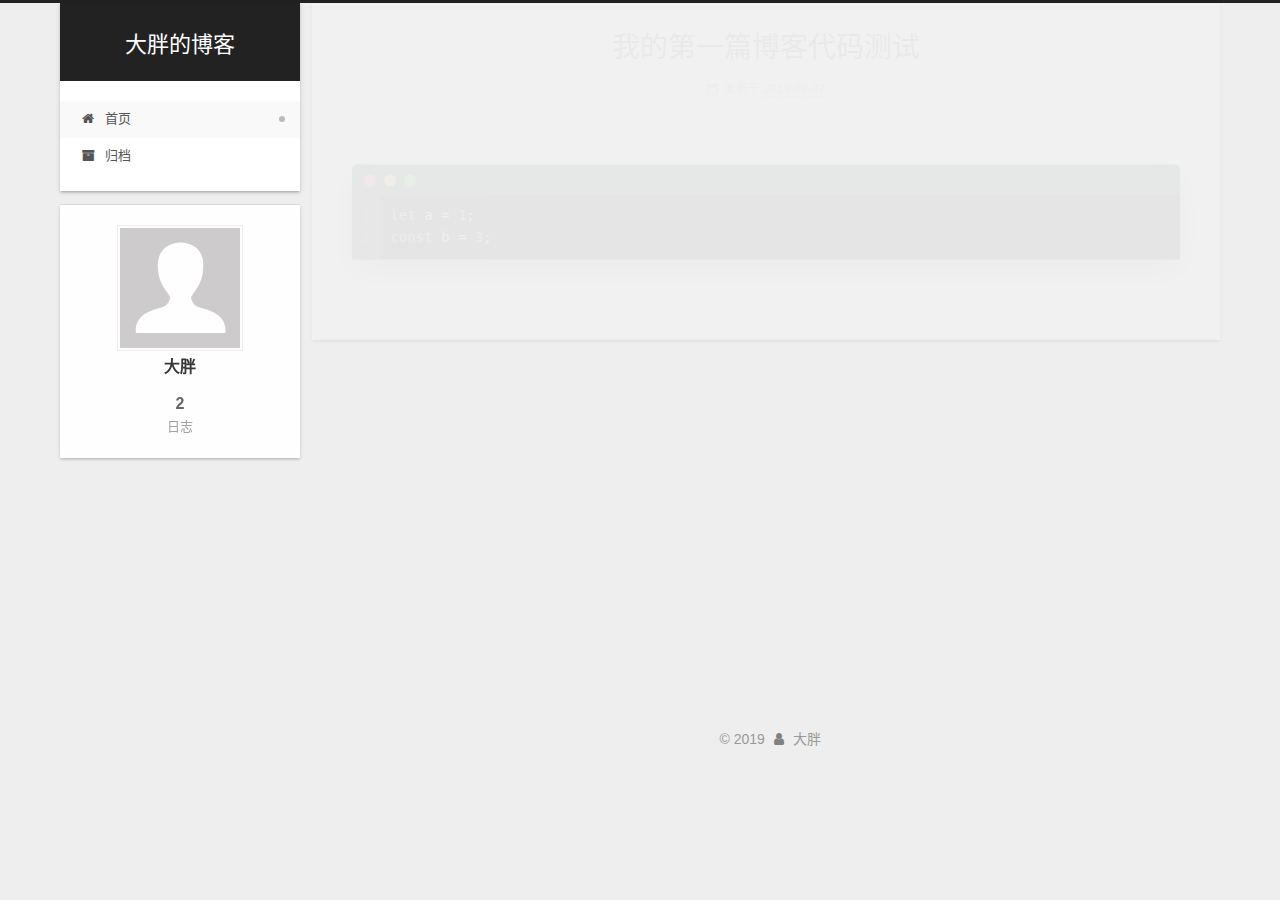
<file: index.html>
<!DOCTYPE html>





<html class="theme-next gemini use-motion" lang="zh-CN">
<head>
  <meta charset="UTF-8">
<meta name="generator" content="Hexo 3.9.0">
<meta name="viewport" content="width=device-width, initial-scale=1, maximum-scale=2">
<meta name="theme-color" content="#222">
<meta http-equiv="X-UA-Compatible" content="IE=edge">
  <link rel="apple-touch-icon" sizes="180x180" href="/images/apple-touch-icon-next.png?v=7.3.0">
  <link rel="icon" type="image/png" sizes="32x32" href="/images/favicon-32x32-next.png?v=7.3.0">
  <link rel="icon" type="image/png" sizes="16x16" href="/images/favicon-16x16-next.png?v=7.3.0">
  <link rel="mask-icon" href="/images/logo.svg?v=7.3.0" color="#222">

<link rel="stylesheet" href="/css/main.css?v=7.3.0">


<link rel="stylesheet" href="/lib/font-awesome/css/font-awesome.min.css?v=4.7.0">


<script id="hexo-configurations">
  var NexT = window.NexT || {};
  var CONFIG = {
    root: '/',
    scheme: 'Gemini',
    version: '7.3.0',
    sidebar: {"position":"left","display":"post","offset":12,"onmobile":false},
    back2top: {"enable":true,"sidebar":false,"scrollpercent":false},
    save_scroll: false,
    copycode: {"enable":true,"show_result":true,"style":"mac"},
    fancybox: false,
    mediumzoom: false,
    lazyload: false,
    pangu: false,
    algolia: {
      applicationID: '',
      apiKey: '',
      indexName: '',
      hits: {"per_page":10},
      labels: {"input_placeholder":"Search for Posts","hits_empty":"We didn't find any results for the search: ${query}","hits_stats":"${hits} results found in ${time} ms"}
    },
    localsearch: {"enable":false,"trigger":"auto","top_n_per_article":1,"unescape":false,"preload":false},
    path: '',
    motion: {"enable":true,"async":false,"transition":{"post_block":"fadeIn","post_header":"slideDownIn","post_body":"slideDownIn","coll_header":"slideLeftIn","sidebar":"slideUpIn"}},
    translation: {
      copy_button: '复制',
      copy_success: '复制成功',
      copy_failure: '复制失败'
    }
  };
</script>

  <meta property="og:type" content="website">
<meta property="og:title" content="大胖的博客">
<meta property="og:url" content="http://yoursite.com/index.html">
<meta property="og:site_name" content="大胖的博客">
<meta property="og:locale" content="zh-CN">
<meta name="twitter:card" content="summary">
<meta name="twitter:title" content="大胖的博客">
  <link rel="canonical" href="http://yoursite.com/">


<script id="page-configurations">
  // https://hexo.io/docs/variables.html
  CONFIG.page = {
    sidebar: "",
    isHome: true,
    isPost: false,
    isPage: false,
    isArchive: false
  };
</script>

  <title>大胖的博客</title>
  








  <noscript>
  <style>
  .use-motion .motion-element,
  .use-motion .brand,
  .use-motion .menu-item,
  .sidebar-inner,
  .use-motion .post-block,
  .use-motion .pagination,
  .use-motion .comments,
  .use-motion .post-header,
  .use-motion .post-body,
  .use-motion .collection-title { opacity: initial; }

  .use-motion .logo,
  .use-motion .site-title,
  .use-motion .site-subtitle {
    opacity: initial;
    top: initial;
  }

  .use-motion .logo-line-before i { left: initial; }
  .use-motion .logo-line-after i { right: initial; }
  </style>
</noscript>

</head>

<body itemscope itemtype="http://schema.org/WebPage" lang="zh-CN">

  <div class="container sidebar-position-left">
    <div class="headband"></div>

    <header id="header" class="header" itemscope itemtype="http://schema.org/WPHeader">
      <div class="header-inner"><div class="site-brand-wrapper">
  <div class="site-meta">

    <div class="custom-logo-site-title">
      <a href="/" class="brand" rel="start">
        <span class="logo-line-before"><i></i></span>
        <span class="site-title">大胖的博客</span>
        <span class="logo-line-after"><i></i></span>
      </a>
    </div>
  </div>

  <div class="site-nav-toggle">
    <button aria-label="切换导航栏">
      <span class="btn-bar"></span>
      <span class="btn-bar"></span>
      <span class="btn-bar"></span>
    </button>
  </div>
</div>


<nav class="site-nav">
  
  <ul id="menu" class="menu">
      
      
      
        
        <li class="menu-item menu-item-home">
      
    

    <a href="/" rel="section"><i class="menu-item-icon fa fa-fw fa-home"></i> <br>首页</a>

  </li>
      
      
      
        
        <li class="menu-item menu-item-archives">
      
    

    <a href="/archives/" rel="section"><i class="menu-item-icon fa fa-fw fa-archive"></i> <br>归档</a>

  </li>
  </ul>

</nav>
</div>
    </header>

    


    <main id="main" class="main">
      <div class="main-inner">
        <div class="content-wrap">
            

          <div id="content" class="content page-home">
            
  <section id="posts" class="posts-expand">
      

  <article class="post post-type-normal" itemscope itemtype="http://schema.org/Article">
  
  
  
  <div class="post-block">
    <link itemprop="mainEntityOfPage" href="http://yoursite.com/2019/08/07/code/">

    <span hidden itemprop="author" itemscope itemtype="http://schema.org/Person">
      <meta itemprop="name" content="大胖">
      <meta itemprop="description" content="">
      <meta itemprop="image" content="/images/avatar.gif">
    </span>

    <span hidden itemprop="publisher" itemscope itemtype="http://schema.org/Organization">
      <meta itemprop="name" content="大胖的博客">
    </span>
      <header class="post-header">

        
          <h1 class="post-title" itemprop="name headline">
              
              <a href="/2019/08/07/code/" class="post-title-link" itemprop="url">我的第一篇博客代码测试</a>
            
          </h1>
        

        <div class="post-meta">
            <span class="post-meta-item">
              <span class="post-meta-item-icon">
                <i class="fa fa-calendar-o"></i>
              </span>
              <span class="post-meta-item-text">发表于</span>

              
                
              

              <time title="创建时间：2019-08-07 21:44:00 / 修改时间：21:44:35" itemprop="dateCreated datePublished" datetime="2019-08-07T21:44:00+08:00">2019-08-07</time>
            </span>
          
            

            
          

          

        </div>
      </header>

    
    
    
    <div class="post-body" itemprop="articleBody">

      
          
            <figure class="highlight javascript"><table><tr><td class="gutter"><pre><span class="line">1</span><br><span class="line">2</span><br></pre></td><td class="code"><pre><span class="line"><span class="keyword">let</span> a = <span class="number">1</span>;</span><br><span class="line"><span class="keyword">const</span> b = <span class="number">3</span>;</span><br></pre></td></tr></table></figure>


          
        
      
    </div>

    
    
    

    <footer class="post-footer">
        <div class="post-eof"></div>
    </footer>
  </div>
  
  
  
  </article>

    
      

  <article class="post post-type-normal" itemscope itemtype="http://schema.org/Article">
  
  
  
  <div class="post-block">
    <link itemprop="mainEntityOfPage" href="http://yoursite.com/2019/08/07/hello-world/">

    <span hidden itemprop="author" itemscope itemtype="http://schema.org/Person">
      <meta itemprop="name" content="大胖">
      <meta itemprop="description" content="">
      <meta itemprop="image" content="/images/avatar.gif">
    </span>

    <span hidden itemprop="publisher" itemscope itemtype="http://schema.org/Organization">
      <meta itemprop="name" content="大胖的博客">
    </span>
      <header class="post-header">

        
          <h1 class="post-title" itemprop="name headline">
              
              <a href="/2019/08/07/hello-world/" class="post-title-link" itemprop="url">Hello World</a>
            
          </h1>
        

        <div class="post-meta">
            <span class="post-meta-item">
              <span class="post-meta-item-icon">
                <i class="fa fa-calendar-o"></i>
              </span>
              <span class="post-meta-item-text">发表于</span>

              
                
              

              <time title="创建时间：2019-08-07 21:13:17 / 修改时间：21:31:16" itemprop="dateCreated datePublished" datetime="2019-08-07T21:13:17+08:00">2019-08-07</time>
            </span>
          
            

            
          

          

        </div>
      </header>

    
    
    
    <div class="post-body" itemprop="articleBody">

      
          <p>Welcome to <a href="https://hexo.io/" target="_blank" rel="noopener">Hexo</a>! This is your very first post. Check <a href="https://hexo.io/docs/" target="_blank" rel="noopener">documentation</a> for more info. If you get any problems when using Hexo, you can find the answer in <a href="https://hexo.io/docs/troubleshooting.html" target="_blank" rel="noopener">troubleshooting</a> or you can ask me on <a href="https://github.com/hexojs/hexo/issues" target="_blank" rel="noopener">GitHub</a>.</p>
          <!--noindex-->
          
            <div class="post-button text-center">
              <a class="btn" href="/2019/08/07/hello-world/#more" rel="contents">
                阅读全文 &raquo;
              </a>
            </div>
          
          <!--/noindex-->
        
      
    </div>

    
    
    

    <footer class="post-footer">
        <div class="post-eof"></div>
    </footer>
  </div>
  
  
  
  </article>

    
  </section>

  


          </div>
          

        </div>
          
  
  <div class="sidebar-toggle">
    <div class="sidebar-toggle-line-wrap">
      <span class="sidebar-toggle-line sidebar-toggle-line-first"></span>
      <span class="sidebar-toggle-line sidebar-toggle-line-middle"></span>
      <span class="sidebar-toggle-line sidebar-toggle-line-last"></span>
    </div>
  </div>

  <aside id="sidebar" class="sidebar">
    <div class="sidebar-inner">

      <div class="site-overview-wrap sidebar-panel sidebar-panel-active">
        <div class="site-overview">

          <div class="site-author motion-element" itemprop="author" itemscope itemtype="http://schema.org/Person">
    <img class="site-author-image" itemprop="image"
      src="/images/avatar.gif"
      alt="大胖">
  <p class="site-author-name" itemprop="name">大胖</p>
  <div class="site-description motion-element" itemprop="description"></div>
</div>
  <nav class="site-state motion-element">
      <div class="site-state-item site-state-posts">
        
          <a href="/archives/">
        
          <span class="site-state-item-count">2</span>
          <span class="site-state-item-name">日志</span>
        </a>
      </div>
    
  </nav>



        </div>
      </div>

    </div>
  </aside>
  <div id="sidebar-dimmer"></div>


      </div>
    </main>

    <footer id="footer" class="footer">
      <div class="footer-inner">
        <div class="copyright">&copy; <span itemprop="copyrightYear">2019</span>
  <span class="with-love" id="animate">
    <i class="fa fa-user"></i>
  </span>
  <span class="author" itemprop="copyrightHolder">大胖</span>
</div>

        








        
      </div>
    </footer>
      <div class="back-to-top">
        <i class="fa fa-arrow-up"></i>
      </div>

    

  </div>

  
  <script src="/lib/jquery/index.js?v=3.4.1"></script>
  <script src="/lib/velocity/velocity.min.js?v=1.2.1"></script>
  <script src="/lib/velocity/velocity.ui.min.js?v=1.2.1"></script>

<script src="/js/utils.js?v=7.3.0"></script>
  <script src="/js/motion.js?v=7.3.0"></script>


  <script src="/js/affix.js?v=7.3.0"></script>
  <script src="/js/schemes/pisces.js?v=7.3.0"></script>



<script src="/js/next-boot.js?v=7.3.0"></script>






  




























  

  

  


  
</body>
</html>
</file>
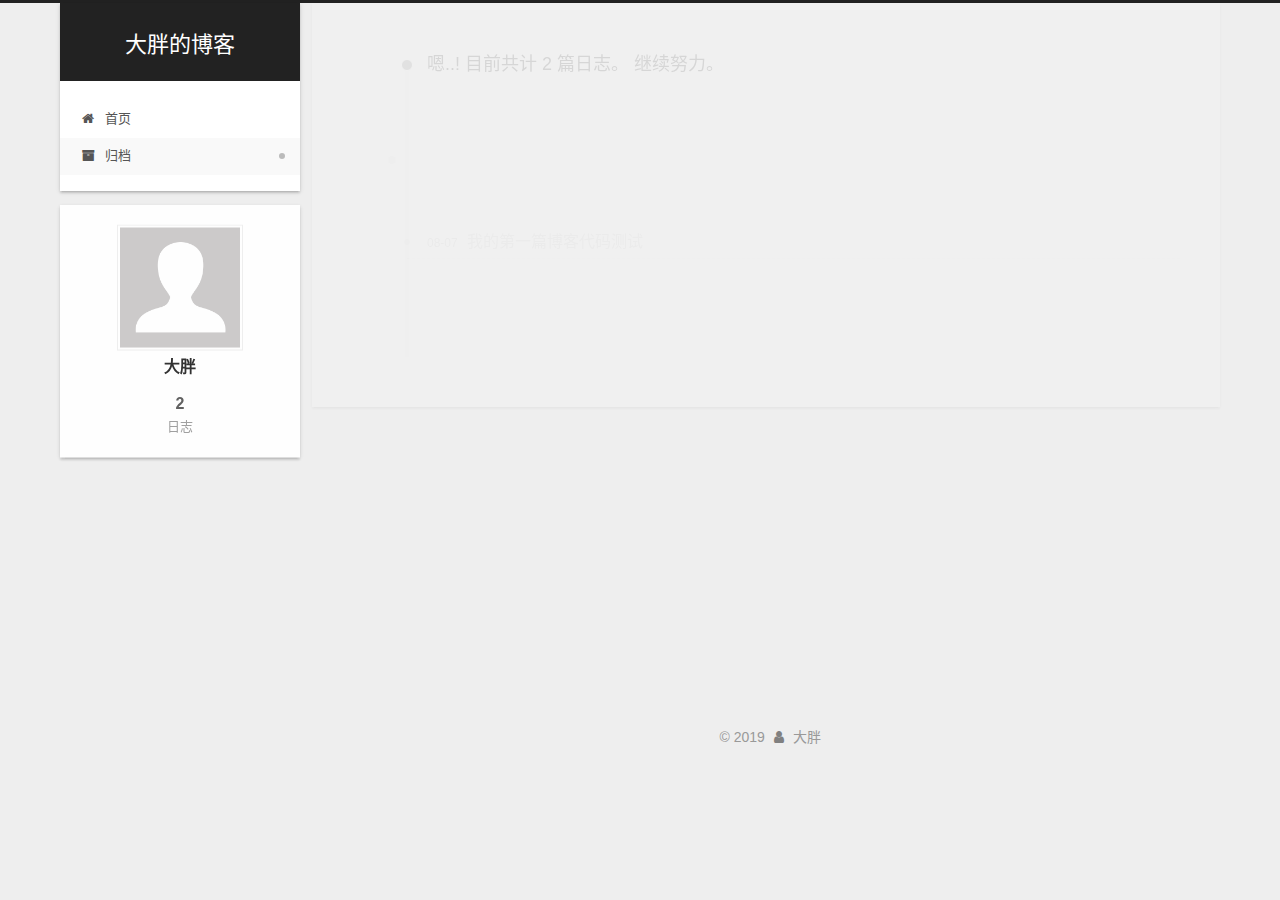
<file: archives/index.html>
<!DOCTYPE html>





<html class="theme-next gemini use-motion" lang="zh-CN">
<head>
  <meta charset="UTF-8">
<meta name="generator" content="Hexo 3.9.0">
<meta name="viewport" content="width=device-width, initial-scale=1, maximum-scale=2">
<meta name="theme-color" content="#222">
<meta http-equiv="X-UA-Compatible" content="IE=edge">
  <link rel="apple-touch-icon" sizes="180x180" href="/images/apple-touch-icon-next.png?v=7.3.0">
  <link rel="icon" type="image/png" sizes="32x32" href="/images/favicon-32x32-next.png?v=7.3.0">
  <link rel="icon" type="image/png" sizes="16x16" href="/images/favicon-16x16-next.png?v=7.3.0">
  <link rel="mask-icon" href="/images/logo.svg?v=7.3.0" color="#222">

<link rel="stylesheet" href="/css/main.css?v=7.3.0">


<link rel="stylesheet" href="/lib/font-awesome/css/font-awesome.min.css?v=4.7.0">


<script id="hexo-configurations">
  var NexT = window.NexT || {};
  var CONFIG = {
    root: '/',
    scheme: 'Gemini',
    version: '7.3.0',
    sidebar: {"position":"left","display":"post","offset":12,"onmobile":false},
    back2top: {"enable":true,"sidebar":false,"scrollpercent":false},
    save_scroll: false,
    copycode: {"enable":true,"show_result":true,"style":"mac"},
    fancybox: false,
    mediumzoom: false,
    lazyload: false,
    pangu: false,
    algolia: {
      applicationID: '',
      apiKey: '',
      indexName: '',
      hits: {"per_page":10},
      labels: {"input_placeholder":"Search for Posts","hits_empty":"We didn't find any results for the search: ${query}","hits_stats":"${hits} results found in ${time} ms"}
    },
    localsearch: {"enable":false,"trigger":"auto","top_n_per_article":1,"unescape":false,"preload":false},
    path: '',
    motion: {"enable":true,"async":false,"transition":{"post_block":"fadeIn","post_header":"slideDownIn","post_body":"slideDownIn","coll_header":"slideLeftIn","sidebar":"slideUpIn"}},
    translation: {
      copy_button: '复制',
      copy_success: '复制成功',
      copy_failure: '复制失败'
    }
  };
</script>

  <meta property="og:type" content="website">
<meta property="og:title" content="大胖的博客">
<meta property="og:url" content="http://yoursite.com/archives/index.html">
<meta property="og:site_name" content="大胖的博客">
<meta property="og:locale" content="zh-CN">
<meta name="twitter:card" content="summary">
<meta name="twitter:title" content="大胖的博客">
  <link rel="canonical" href="http://yoursite.com/archives/">


<script id="page-configurations">
  // https://hexo.io/docs/variables.html
  CONFIG.page = {
    sidebar: "",
    isHome: false,
    isPost: false,
    isPage: false,
    isArchive: true
  };
</script>

  <title>归档 | 大胖的博客</title>
  








  <noscript>
  <style>
  .use-motion .motion-element,
  .use-motion .brand,
  .use-motion .menu-item,
  .sidebar-inner,
  .use-motion .post-block,
  .use-motion .pagination,
  .use-motion .comments,
  .use-motion .post-header,
  .use-motion .post-body,
  .use-motion .collection-title { opacity: initial; }

  .use-motion .logo,
  .use-motion .site-title,
  .use-motion .site-subtitle {
    opacity: initial;
    top: initial;
  }

  .use-motion .logo-line-before i { left: initial; }
  .use-motion .logo-line-after i { right: initial; }
  </style>
</noscript>

</head>

<body itemscope itemtype="http://schema.org/WebPage" lang="zh-CN">

  <div class="container sidebar-position-left">
    <div class="headband"></div>

    <header id="header" class="header" itemscope itemtype="http://schema.org/WPHeader">
      <div class="header-inner"><div class="site-brand-wrapper">
  <div class="site-meta">

    <div class="custom-logo-site-title">
      <a href="/" class="brand" rel="start">
        <span class="logo-line-before"><i></i></span>
        <span class="site-title">大胖的博客</span>
        <span class="logo-line-after"><i></i></span>
      </a>
    </div>
  </div>

  <div class="site-nav-toggle">
    <button aria-label="切换导航栏">
      <span class="btn-bar"></span>
      <span class="btn-bar"></span>
      <span class="btn-bar"></span>
    </button>
  </div>
</div>


<nav class="site-nav">
  
  <ul id="menu" class="menu">
      
      
      
        
        <li class="menu-item menu-item-home">
      
    

    <a href="/" rel="section"><i class="menu-item-icon fa fa-fw fa-home"></i> <br>首页</a>

  </li>
      
      
      
        
        <li class="menu-item menu-item-archives">
      
    

    <a href="/archives/" rel="section"><i class="menu-item-icon fa fa-fw fa-archive"></i> <br>归档</a>

  </li>
  </ul>

</nav>
</div>
    </header>

    


    <main id="main" class="main">
      <div class="main-inner">
        <div class="content-wrap">
            

    
    
      
      
    
      
      
    
    

  

          <div id="content" class="content page-archive">
            

  
  
  
  <div class="post-block archive">
    <div id="posts" class="posts-collapse">
      <span class="archive-move-on"></span>
      <span class="archive-page-counter">
        
        
        
          
        
        嗯..! 目前共计 2 篇日志。 继续努力。
      </span>
      

      

  
  
  

  
    
    <div class="collection-title">
      <h1 class="archive-year" id="archive-year-2019">2019</h1>
    </div>
  
  

  <article class="post post-type-normal" itemscope itemtype="http://schema.org/Article">
    <header class="post-header">

      <h2 class="post-title">
        
          <a class="post-title-link" href="/2019/08/07/code/" itemprop="url">
            
              <span itemprop="name">我的第一篇博客代码测试</span>
            
          </a>
        
      </h2>

      <div class="post-meta">
        <time class="post-time" itemprop="dateCreated"
              datetime="2019-08-07T21:44:00+08:00"
              content="2019-08-07">
          08-07
        </time>
      </div>

    </header>
  </article>



  
  
  

  
  

  <article class="post post-type-normal" itemscope itemtype="http://schema.org/Article">
    <header class="post-header">

      <h2 class="post-title">
        
          <a class="post-title-link" href="/2019/08/07/hello-world/" itemprop="url">
            
              <span itemprop="name">Hello World</span>
            
          </a>
        
      </h2>

      <div class="post-meta">
        <time class="post-time" itemprop="dateCreated"
              datetime="2019-08-07T21:13:17+08:00"
              content="2019-08-07">
          08-07
        </time>
      </div>

    </header>
  </article>




    </div>
  </div>
  
  
  

  



          </div>
          

        </div>
          
  
  <div class="sidebar-toggle">
    <div class="sidebar-toggle-line-wrap">
      <span class="sidebar-toggle-line sidebar-toggle-line-first"></span>
      <span class="sidebar-toggle-line sidebar-toggle-line-middle"></span>
      <span class="sidebar-toggle-line sidebar-toggle-line-last"></span>
    </div>
  </div>

  <aside id="sidebar" class="sidebar">
    <div class="sidebar-inner">

      <div class="site-overview-wrap sidebar-panel sidebar-panel-active">
        <div class="site-overview">

          <div class="site-author motion-element" itemprop="author" itemscope itemtype="http://schema.org/Person">
    <img class="site-author-image" itemprop="image"
      src="/images/avatar.gif"
      alt="大胖">
  <p class="site-author-name" itemprop="name">大胖</p>
  <div class="site-description motion-element" itemprop="description"></div>
</div>
  <nav class="site-state motion-element">
      <div class="site-state-item site-state-posts">
        
          <a href="/archives/">
        
          <span class="site-state-item-count">2</span>
          <span class="site-state-item-name">日志</span>
        </a>
      </div>
    
  </nav>



        </div>
      </div>

    </div>
  </aside>
  <div id="sidebar-dimmer"></div>


      </div>
    </main>

    <footer id="footer" class="footer">
      <div class="footer-inner">
        <div class="copyright">&copy; <span itemprop="copyrightYear">2019</span>
  <span class="with-love" id="animate">
    <i class="fa fa-user"></i>
  </span>
  <span class="author" itemprop="copyrightHolder">大胖</span>
</div>

        








        
      </div>
    </footer>
      <div class="back-to-top">
        <i class="fa fa-arrow-up"></i>
      </div>

    

  </div>

  
  <script src="/lib/jquery/index.js?v=3.4.1"></script>
  <script src="/lib/velocity/velocity.min.js?v=1.2.1"></script>
  <script src="/lib/velocity/velocity.ui.min.js?v=1.2.1"></script>

<script src="/js/utils.js?v=7.3.0"></script>
  <script src="/js/motion.js?v=7.3.0"></script>


  <script src="/js/affix.js?v=7.3.0"></script>
  <script src="/js/schemes/pisces.js?v=7.3.0"></script>



<script src="/js/next-boot.js?v=7.3.0"></script>






  




























  

  

  


  
</body>
</html>
</file>
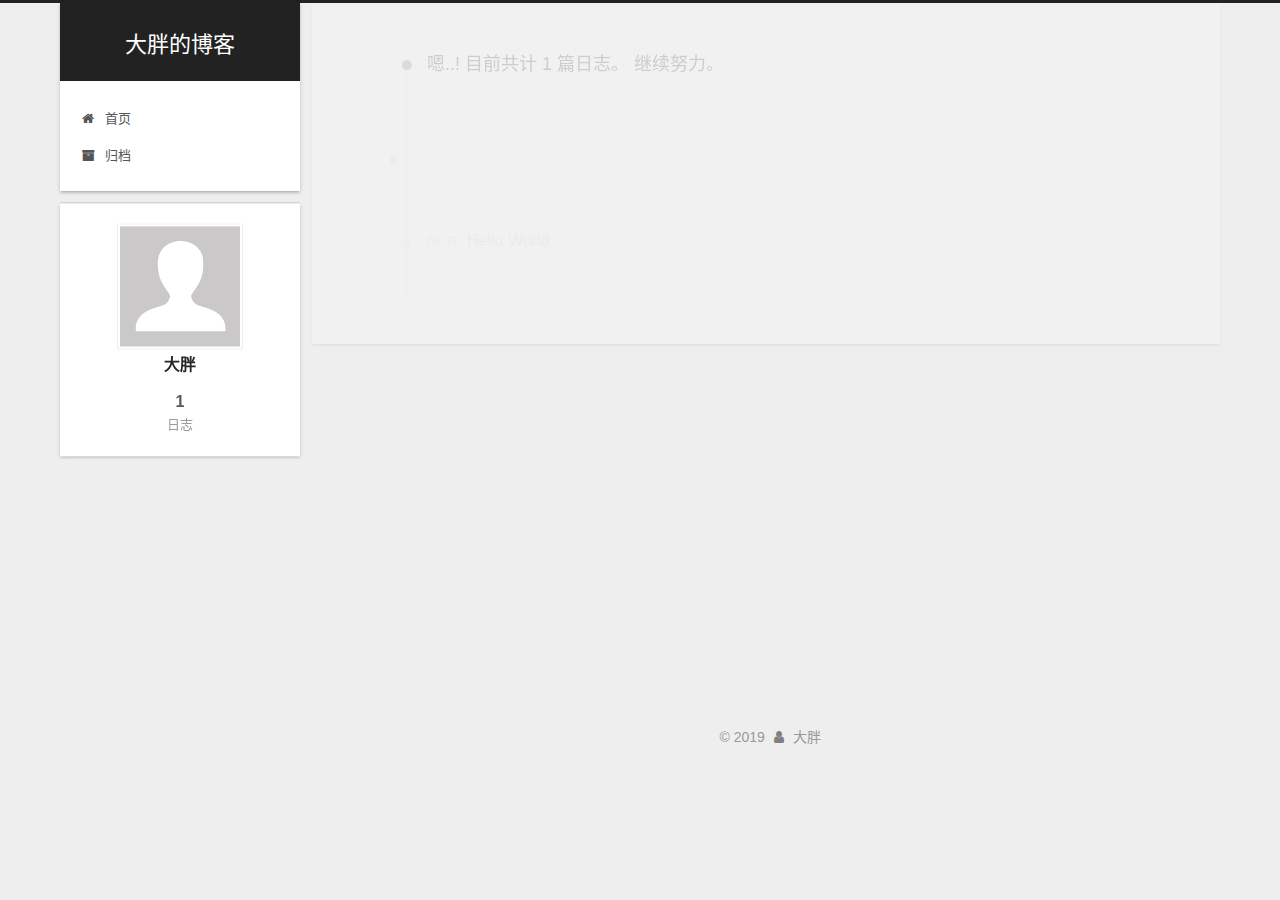
<file: archives/2019/index.html>
<!DOCTYPE html>





<html class="theme-next gemini use-motion" lang="zh-CN">
<head>
  <meta charset="UTF-8">
<meta name="generator" content="Hexo 3.9.0">
<meta name="viewport" content="width=device-width, initial-scale=1, maximum-scale=2">
<meta name="theme-color" content="#222">
<meta http-equiv="X-UA-Compatible" content="IE=edge">
  <link rel="apple-touch-icon" sizes="180x180" href="/images/apple-touch-icon-next.png?v=7.3.0">
  <link rel="icon" type="image/png" sizes="32x32" href="/images/favicon-32x32-next.png?v=7.3.0">
  <link rel="icon" type="image/png" sizes="16x16" href="/images/favicon-16x16-next.png?v=7.3.0">
  <link rel="mask-icon" href="/images/logo.svg?v=7.3.0" color="#222">

<link rel="stylesheet" href="/css/main.css?v=7.3.0">


<link rel="stylesheet" href="/lib/font-awesome/css/font-awesome.min.css?v=4.7.0">


<script id="hexo-configurations">
  var NexT = window.NexT || {};
  var CONFIG = {
    root: '/',
    scheme: 'Gemini',
    version: '7.3.0',
    sidebar: {"position":"left","display":"post","offset":12,"onmobile":false},
    back2top: {"enable":true,"sidebar":false,"scrollpercent":false},
    save_scroll: false,
    copycode: {"enable":false,"show_result":false,"style":null},
    fancybox: false,
    mediumzoom: false,
    lazyload: false,
    pangu: false,
    algolia: {
      applicationID: '',
      apiKey: '',
      indexName: '',
      hits: {"per_page":10},
      labels: {"input_placeholder":"Search for Posts","hits_empty":"We didn't find any results for the search: ${query}","hits_stats":"${hits} results found in ${time} ms"}
    },
    localsearch: {"enable":false,"trigger":"auto","top_n_per_article":1,"unescape":false,"preload":false},
    path: '',
    motion: {"enable":true,"async":false,"transition":{"post_block":"fadeIn","post_header":"slideDownIn","post_body":"slideDownIn","coll_header":"slideLeftIn","sidebar":"slideUpIn"}},
    translation: {
      copy_button: '复制',
      copy_success: '复制成功',
      copy_failure: '复制失败'
    }
  };
</script>

  <meta property="og:type" content="website">
<meta property="og:title" content="大胖的博客">
<meta property="og:url" content="http://yoursite.com/archives/2019/index.html">
<meta property="og:site_name" content="大胖的博客">
<meta property="og:locale" content="zh-CN">
<meta name="twitter:card" content="summary">
<meta name="twitter:title" content="大胖的博客">
  <link rel="canonical" href="http://yoursite.com/archives/2019/">


<script id="page-configurations">
  // https://hexo.io/docs/variables.html
  CONFIG.page = {
    sidebar: "",
    isHome: false,
    isPost: false,
    isPage: false,
    isArchive: true
  };
</script>

  <title>归档 | 大胖的博客</title>
  








  <noscript>
  <style>
  .use-motion .motion-element,
  .use-motion .brand,
  .use-motion .menu-item,
  .sidebar-inner,
  .use-motion .post-block,
  .use-motion .pagination,
  .use-motion .comments,
  .use-motion .post-header,
  .use-motion .post-body,
  .use-motion .collection-title { opacity: initial; }

  .use-motion .logo,
  .use-motion .site-title,
  .use-motion .site-subtitle {
    opacity: initial;
    top: initial;
  }

  .use-motion .logo-line-before i { left: initial; }
  .use-motion .logo-line-after i { right: initial; }
  </style>
</noscript>

</head>

<body itemscope itemtype="http://schema.org/WebPage" lang="zh-CN">

  <div class="container sidebar-position-left">
    <div class="headband"></div>

    <header id="header" class="header" itemscope itemtype="http://schema.org/WPHeader">
      <div class="header-inner"><div class="site-brand-wrapper">
  <div class="site-meta">

    <div class="custom-logo-site-title">
      <a href="/" class="brand" rel="start">
        <span class="logo-line-before"><i></i></span>
        <span class="site-title">大胖的博客</span>
        <span class="logo-line-after"><i></i></span>
      </a>
    </div>
  </div>

  <div class="site-nav-toggle">
    <button aria-label="切换导航栏">
      <span class="btn-bar"></span>
      <span class="btn-bar"></span>
      <span class="btn-bar"></span>
    </button>
  </div>
</div>


<nav class="site-nav">
  
  <ul id="menu" class="menu">
      
      
      
        
        <li class="menu-item menu-item-home">
      
    

    <a href="/" rel="section"><i class="menu-item-icon fa fa-fw fa-home"></i> <br>首页</a>

  </li>
      
      
      
        
        <li class="menu-item menu-item-archives">
      
    

    <a href="/archives/" rel="section"><i class="menu-item-icon fa fa-fw fa-archive"></i> <br>归档</a>

  </li>
  </ul>

</nav>
</div>
    </header>

    


    <main id="main" class="main">
      <div class="main-inner">
        <div class="content-wrap">
            

    
    
      
      
    
      
      
    
    

  

          <div id="content" class="content page-archive">
            

  
  
  
  <div class="post-block archive">
    <div id="posts" class="posts-collapse">
      <span class="archive-move-on"></span>
      <span class="archive-page-counter">
        
        
        
          
        
        嗯..! 目前共计 1 篇日志。 继续努力。
      </span>
      

      

  
  
  

  
    
    <div class="collection-title">
      <h1 class="archive-year" id="archive-year-2019">2019</h1>
    </div>
  
  

  <article class="post post-type-normal" itemscope itemtype="http://schema.org/Article">
    <header class="post-header">

      <h2 class="post-title">
        
          <a class="post-title-link" href="/2019/08/07/hello-world/" itemprop="url">
            
              <span itemprop="name">Hello World</span>
            
          </a>
        
      </h2>

      <div class="post-meta">
        <time class="post-time" itemprop="dateCreated"
              datetime="2019-08-07T21:13:17+08:00"
              content="2019-08-07">
          08-07
        </time>
      </div>

    </header>
  </article>




    </div>
  </div>
  
  
  

  



          </div>
          

        </div>
          
  
  <div class="sidebar-toggle">
    <div class="sidebar-toggle-line-wrap">
      <span class="sidebar-toggle-line sidebar-toggle-line-first"></span>
      <span class="sidebar-toggle-line sidebar-toggle-line-middle"></span>
      <span class="sidebar-toggle-line sidebar-toggle-line-last"></span>
    </div>
  </div>

  <aside id="sidebar" class="sidebar">
    <div class="sidebar-inner">

      <div class="site-overview-wrap sidebar-panel sidebar-panel-active">
        <div class="site-overview">

          <div class="site-author motion-element" itemprop="author" itemscope itemtype="http://schema.org/Person">
    <img class="site-author-image" itemprop="image"
      src="/images/avatar.gif"
      alt="大胖">
  <p class="site-author-name" itemprop="name">大胖</p>
  <div class="site-description motion-element" itemprop="description"></div>
</div>
  <nav class="site-state motion-element">
      <div class="site-state-item site-state-posts">
        
          <a href="/archives/">
        
          <span class="site-state-item-count">1</span>
          <span class="site-state-item-name">日志</span>
        </a>
      </div>
    
  </nav>



        </div>
      </div>

    </div>
  </aside>
  <div id="sidebar-dimmer"></div>


      </div>
    </main>

    <footer id="footer" class="footer">
      <div class="footer-inner">
        <div class="copyright">&copy; <span itemprop="copyrightYear">2019</span>
  <span class="with-love" id="animate">
    <i class="fa fa-user"></i>
  </span>
  <span class="author" itemprop="copyrightHolder">大胖</span>
</div>

        








        
      </div>
    </footer>
      <div class="back-to-top">
        <i class="fa fa-arrow-up"></i>
      </div>

    

  </div>

  
  <script src="/lib/jquery/index.js?v=3.4.1"></script>
  <script src="/lib/velocity/velocity.min.js?v=1.2.1"></script>
  <script src="/lib/velocity/velocity.ui.min.js?v=1.2.1"></script>

<script src="/js/utils.js?v=7.3.0"></script>
  <script src="/js/motion.js?v=7.3.0"></script>


  <script src="/js/affix.js?v=7.3.0"></script>
  <script src="/js/schemes/pisces.js?v=7.3.0"></script>



<script src="/js/next-boot.js?v=7.3.0"></script>






  




























  

  

  


  
</body>
</html>
</file>
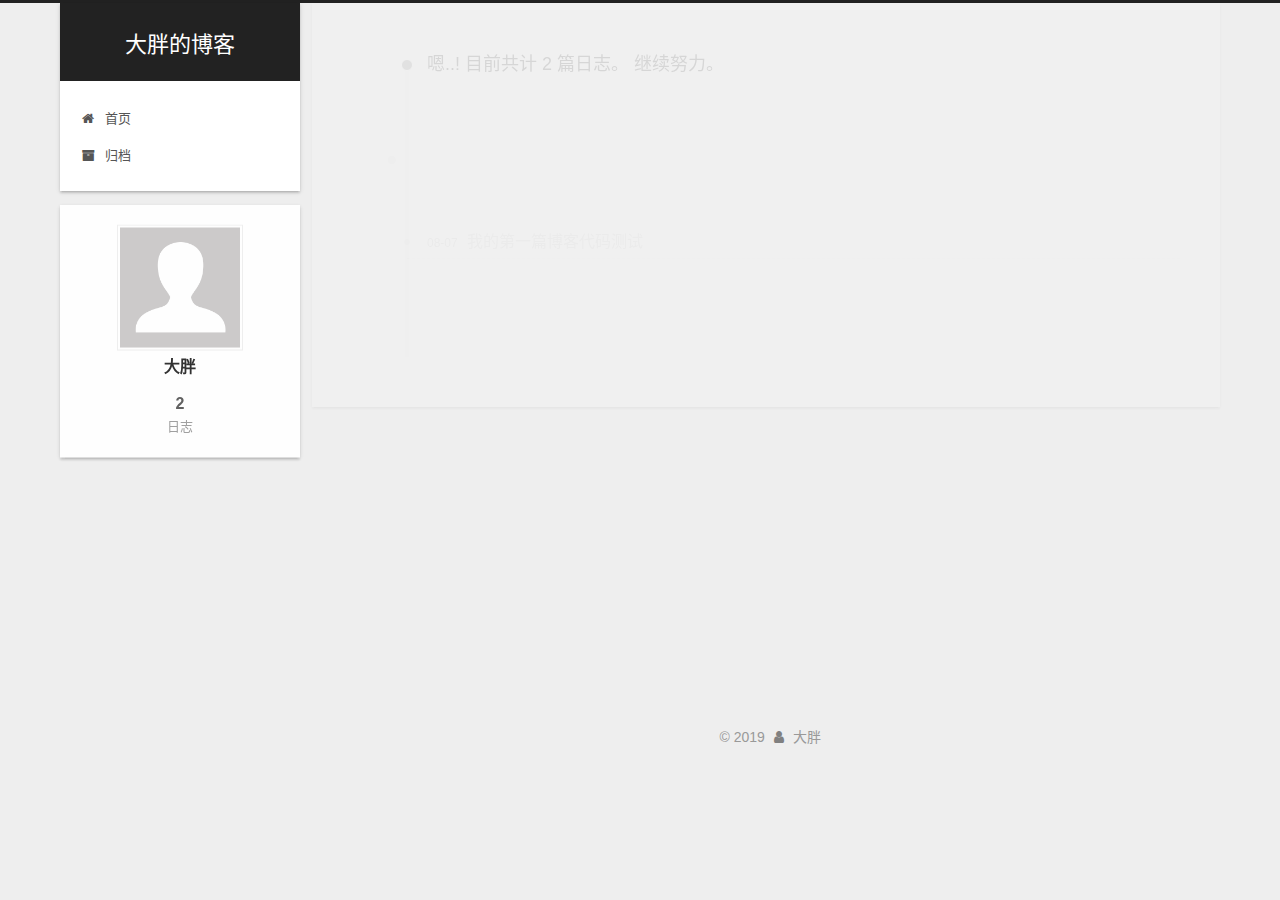
<file: archives/2019/08/index.html>
<!DOCTYPE html>





<html class="theme-next gemini use-motion" lang="zh-CN">
<head>
  <meta charset="UTF-8">
<meta name="generator" content="Hexo 3.9.0">
<meta name="viewport" content="width=device-width, initial-scale=1, maximum-scale=2">
<meta name="theme-color" content="#222">
<meta http-equiv="X-UA-Compatible" content="IE=edge">
  <link rel="apple-touch-icon" sizes="180x180" href="/images/apple-touch-icon-next.png?v=7.3.0">
  <link rel="icon" type="image/png" sizes="32x32" href="/images/favicon-32x32-next.png?v=7.3.0">
  <link rel="icon" type="image/png" sizes="16x16" href="/images/favicon-16x16-next.png?v=7.3.0">
  <link rel="mask-icon" href="/images/logo.svg?v=7.3.0" color="#222">

<link rel="stylesheet" href="/css/main.css?v=7.3.0">


<link rel="stylesheet" href="/lib/font-awesome/css/font-awesome.min.css?v=4.7.0">


<script id="hexo-configurations">
  var NexT = window.NexT || {};
  var CONFIG = {
    root: '/',
    scheme: 'Gemini',
    version: '7.3.0',
    sidebar: {"position":"left","display":"post","offset":12,"onmobile":false},
    back2top: {"enable":true,"sidebar":false,"scrollpercent":false},
    save_scroll: false,
    copycode: {"enable":true,"show_result":true,"style":"mac"},
    fancybox: false,
    mediumzoom: false,
    lazyload: false,
    pangu: false,
    algolia: {
      applicationID: '',
      apiKey: '',
      indexName: '',
      hits: {"per_page":10},
      labels: {"input_placeholder":"Search for Posts","hits_empty":"We didn't find any results for the search: ${query}","hits_stats":"${hits} results found in ${time} ms"}
    },
    localsearch: {"enable":false,"trigger":"auto","top_n_per_article":1,"unescape":false,"preload":false},
    path: '',
    motion: {"enable":true,"async":false,"transition":{"post_block":"fadeIn","post_header":"slideDownIn","post_body":"slideDownIn","coll_header":"slideLeftIn","sidebar":"slideUpIn"}},
    translation: {
      copy_button: '复制',
      copy_success: '复制成功',
      copy_failure: '复制失败'
    }
  };
</script>

  <meta property="og:type" content="website">
<meta property="og:title" content="大胖的博客">
<meta property="og:url" content="http://yoursite.com/archives/2019/08/index.html">
<meta property="og:site_name" content="大胖的博客">
<meta property="og:locale" content="zh-CN">
<meta name="twitter:card" content="summary">
<meta name="twitter:title" content="大胖的博客">
  <link rel="canonical" href="http://yoursite.com/archives/2019/08/">


<script id="page-configurations">
  // https://hexo.io/docs/variables.html
  CONFIG.page = {
    sidebar: "",
    isHome: false,
    isPost: false,
    isPage: false,
    isArchive: true
  };
</script>

  <title>归档 | 大胖的博客</title>
  








  <noscript>
  <style>
  .use-motion .motion-element,
  .use-motion .brand,
  .use-motion .menu-item,
  .sidebar-inner,
  .use-motion .post-block,
  .use-motion .pagination,
  .use-motion .comments,
  .use-motion .post-header,
  .use-motion .post-body,
  .use-motion .collection-title { opacity: initial; }

  .use-motion .logo,
  .use-motion .site-title,
  .use-motion .site-subtitle {
    opacity: initial;
    top: initial;
  }

  .use-motion .logo-line-before i { left: initial; }
  .use-motion .logo-line-after i { right: initial; }
  </style>
</noscript>

</head>

<body itemscope itemtype="http://schema.org/WebPage" lang="zh-CN">

  <div class="container sidebar-position-left">
    <div class="headband"></div>

    <header id="header" class="header" itemscope itemtype="http://schema.org/WPHeader">
      <div class="header-inner"><div class="site-brand-wrapper">
  <div class="site-meta">

    <div class="custom-logo-site-title">
      <a href="/" class="brand" rel="start">
        <span class="logo-line-before"><i></i></span>
        <span class="site-title">大胖的博客</span>
        <span class="logo-line-after"><i></i></span>
      </a>
    </div>
  </div>

  <div class="site-nav-toggle">
    <button aria-label="切换导航栏">
      <span class="btn-bar"></span>
      <span class="btn-bar"></span>
      <span class="btn-bar"></span>
    </button>
  </div>
</div>


<nav class="site-nav">
  
  <ul id="menu" class="menu">
      
      
      
        
        <li class="menu-item menu-item-home">
      
    

    <a href="/" rel="section"><i class="menu-item-icon fa fa-fw fa-home"></i> <br>首页</a>

  </li>
      
      
      
        
        <li class="menu-item menu-item-archives">
      
    

    <a href="/archives/" rel="section"><i class="menu-item-icon fa fa-fw fa-archive"></i> <br>归档</a>

  </li>
  </ul>

</nav>
</div>
    </header>

    


    <main id="main" class="main">
      <div class="main-inner">
        <div class="content-wrap">
            

    
    
      
      
    
      
      
    
    

  

          <div id="content" class="content page-archive">
            

  
  
  
  <div class="post-block archive">
    <div id="posts" class="posts-collapse">
      <span class="archive-move-on"></span>
      <span class="archive-page-counter">
        
        
        
          
        
        嗯..! 目前共计 2 篇日志。 继续努力。
      </span>
      

      

  
  
  

  
    
    <div class="collection-title">
      <h1 class="archive-year" id="archive-year-2019">2019</h1>
    </div>
  
  

  <article class="post post-type-normal" itemscope itemtype="http://schema.org/Article">
    <header class="post-header">

      <h2 class="post-title">
        
          <a class="post-title-link" href="/2019/08/07/code/" itemprop="url">
            
              <span itemprop="name">我的第一篇博客代码测试</span>
            
          </a>
        
      </h2>

      <div class="post-meta">
        <time class="post-time" itemprop="dateCreated"
              datetime="2019-08-07T21:44:00+08:00"
              content="2019-08-07">
          08-07
        </time>
      </div>

    </header>
  </article>



  
  
  

  
  

  <article class="post post-type-normal" itemscope itemtype="http://schema.org/Article">
    <header class="post-header">

      <h2 class="post-title">
        
          <a class="post-title-link" href="/2019/08/07/hello-world/" itemprop="url">
            
              <span itemprop="name">Hello World</span>
            
          </a>
        
      </h2>

      <div class="post-meta">
        <time class="post-time" itemprop="dateCreated"
              datetime="2019-08-07T21:13:17+08:00"
              content="2019-08-07">
          08-07
        </time>
      </div>

    </header>
  </article>




    </div>
  </div>
  
  
  

  



          </div>
          

        </div>
          
  
  <div class="sidebar-toggle">
    <div class="sidebar-toggle-line-wrap">
      <span class="sidebar-toggle-line sidebar-toggle-line-first"></span>
      <span class="sidebar-toggle-line sidebar-toggle-line-middle"></span>
      <span class="sidebar-toggle-line sidebar-toggle-line-last"></span>
    </div>
  </div>

  <aside id="sidebar" class="sidebar">
    <div class="sidebar-inner">

      <div class="site-overview-wrap sidebar-panel sidebar-panel-active">
        <div class="site-overview">

          <div class="site-author motion-element" itemprop="author" itemscope itemtype="http://schema.org/Person">
    <img class="site-author-image" itemprop="image"
      src="/images/avatar.gif"
      alt="大胖">
  <p class="site-author-name" itemprop="name">大胖</p>
  <div class="site-description motion-element" itemprop="description"></div>
</div>
  <nav class="site-state motion-element">
      <div class="site-state-item site-state-posts">
        
          <a href="/archives/">
        
          <span class="site-state-item-count">2</span>
          <span class="site-state-item-name">日志</span>
        </a>
      </div>
    
  </nav>



        </div>
      </div>

    </div>
  </aside>
  <div id="sidebar-dimmer"></div>


      </div>
    </main>

    <footer id="footer" class="footer">
      <div class="footer-inner">
        <div class="copyright">&copy; <span itemprop="copyrightYear">2019</span>
  <span class="with-love" id="animate">
    <i class="fa fa-user"></i>
  </span>
  <span class="author" itemprop="copyrightHolder">大胖</span>
</div>

        








        
      </div>
    </footer>
      <div class="back-to-top">
        <i class="fa fa-arrow-up"></i>
      </div>

    

  </div>

  
  <script src="/lib/jquery/index.js?v=3.4.1"></script>
  <script src="/lib/velocity/velocity.min.js?v=1.2.1"></script>
  <script src="/lib/velocity/velocity.ui.min.js?v=1.2.1"></script>

<script src="/js/utils.js?v=7.3.0"></script>
  <script src="/js/motion.js?v=7.3.0"></script>


  <script src="/js/affix.js?v=7.3.0"></script>
  <script src="/js/schemes/pisces.js?v=7.3.0"></script>



<script src="/js/next-boot.js?v=7.3.0"></script>






  




























  

  

  


  
</body>
</html>
</file>
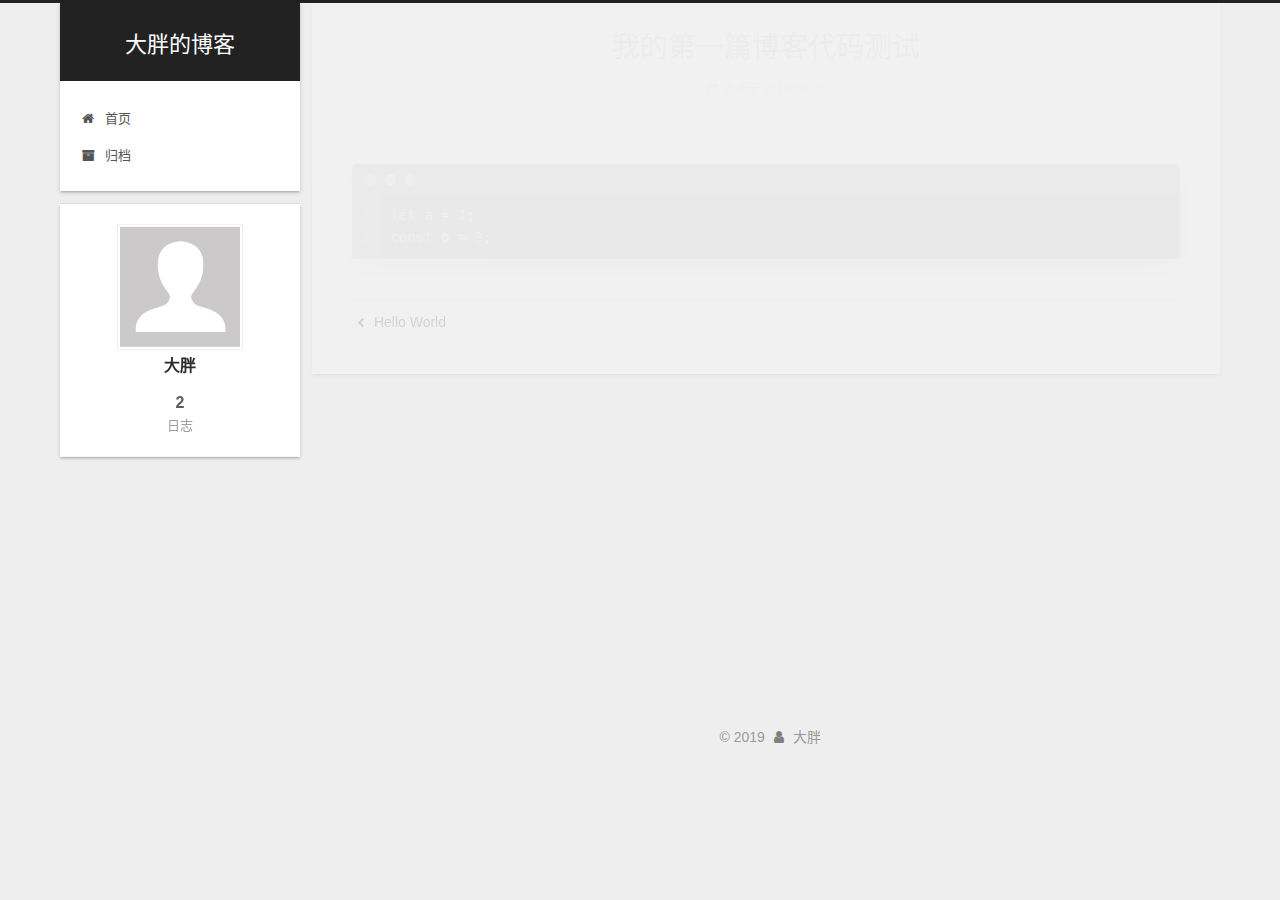
<file: 2019/08/07/code/index.html>
<!DOCTYPE html>





<html class="theme-next gemini use-motion" lang="zh-CN">
<head>
  <meta charset="UTF-8">
<meta name="generator" content="Hexo 3.9.0">
<meta name="viewport" content="width=device-width, initial-scale=1, maximum-scale=2">
<meta name="theme-color" content="#222">
<meta http-equiv="X-UA-Compatible" content="IE=edge">
  <link rel="apple-touch-icon" sizes="180x180" href="/images/apple-touch-icon-next.png?v=7.3.0">
  <link rel="icon" type="image/png" sizes="32x32" href="/images/favicon-32x32-next.png?v=7.3.0">
  <link rel="icon" type="image/png" sizes="16x16" href="/images/favicon-16x16-next.png?v=7.3.0">
  <link rel="mask-icon" href="/images/logo.svg?v=7.3.0" color="#222">

<link rel="stylesheet" href="/css/main.css?v=7.3.0">


<link rel="stylesheet" href="/lib/font-awesome/css/font-awesome.min.css?v=4.7.0">


<script id="hexo-configurations">
  var NexT = window.NexT || {};
  var CONFIG = {
    root: '/',
    scheme: 'Gemini',
    version: '7.3.0',
    sidebar: {"position":"left","display":"post","offset":12,"onmobile":false},
    back2top: {"enable":true,"sidebar":false,"scrollpercent":false},
    save_scroll: false,
    copycode: {"enable":true,"show_result":true,"style":"mac"},
    fancybox: false,
    mediumzoom: false,
    lazyload: false,
    pangu: false,
    algolia: {
      applicationID: '',
      apiKey: '',
      indexName: '',
      hits: {"per_page":10},
      labels: {"input_placeholder":"Search for Posts","hits_empty":"We didn't find any results for the search: ${query}","hits_stats":"${hits} results found in ${time} ms"}
    },
    localsearch: {"enable":false,"trigger":"auto","top_n_per_article":1,"unescape":false,"preload":false},
    path: '',
    motion: {"enable":true,"async":false,"transition":{"post_block":"fadeIn","post_header":"slideDownIn","post_body":"slideDownIn","coll_header":"slideLeftIn","sidebar":"slideUpIn"}},
    translation: {
      copy_button: '复制',
      copy_success: '复制成功',
      copy_failure: '复制失败'
    }
  };
</script>

  <meta name="description" content="12let a = 1;const b = 3;">
<meta property="og:type" content="article">
<meta property="og:title" content="我的第一篇博客代码测试">
<meta property="og:url" content="http://yoursite.com/2019/08/07/code/index.html">
<meta property="og:site_name" content="大胖的博客">
<meta property="og:description" content="12let a = 1;const b = 3;">
<meta property="og:locale" content="zh-CN">
<meta property="og:updated_time" content="2019-08-07T13:44:35.024Z">
<meta name="twitter:card" content="summary">
<meta name="twitter:title" content="我的第一篇博客代码测试">
<meta name="twitter:description" content="12let a = 1;const b = 3;">
  <link rel="canonical" href="http://yoursite.com/2019/08/07/code/">


<script id="page-configurations">
  // https://hexo.io/docs/variables.html
  CONFIG.page = {
    sidebar: "",
    isHome: false,
    isPost: true,
    isPage: false,
    isArchive: false
  };
</script>

  <title>我的第一篇博客代码测试 | 大胖的博客</title>
  








  <noscript>
  <style>
  .use-motion .motion-element,
  .use-motion .brand,
  .use-motion .menu-item,
  .sidebar-inner,
  .use-motion .post-block,
  .use-motion .pagination,
  .use-motion .comments,
  .use-motion .post-header,
  .use-motion .post-body,
  .use-motion .collection-title { opacity: initial; }

  .use-motion .logo,
  .use-motion .site-title,
  .use-motion .site-subtitle {
    opacity: initial;
    top: initial;
  }

  .use-motion .logo-line-before i { left: initial; }
  .use-motion .logo-line-after i { right: initial; }
  </style>
</noscript>

</head>

<body itemscope itemtype="http://schema.org/WebPage" lang="zh-CN">

  <div class="container sidebar-position-left">
    <div class="headband"></div>

    <header id="header" class="header" itemscope itemtype="http://schema.org/WPHeader">
      <div class="header-inner"><div class="site-brand-wrapper">
  <div class="site-meta">

    <div class="custom-logo-site-title">
      <a href="/" class="brand" rel="start">
        <span class="logo-line-before"><i></i></span>
        <span class="site-title">大胖的博客</span>
        <span class="logo-line-after"><i></i></span>
      </a>
    </div>
  </div>

  <div class="site-nav-toggle">
    <button aria-label="切换导航栏">
      <span class="btn-bar"></span>
      <span class="btn-bar"></span>
      <span class="btn-bar"></span>
    </button>
  </div>
</div>


<nav class="site-nav">
  
  <ul id="menu" class="menu">
      
      
      
        
        <li class="menu-item menu-item-home">
      
    

    <a href="/" rel="section"><i class="menu-item-icon fa fa-fw fa-home"></i> <br>首页</a>

  </li>
      
      
      
        
        <li class="menu-item menu-item-archives">
      
    

    <a href="/archives/" rel="section"><i class="menu-item-icon fa fa-fw fa-archive"></i> <br>归档</a>

  </li>
  </ul>

</nav>
</div>
    </header>

    


    <main id="main" class="main">
      <div class="main-inner">
        <div class="content-wrap">
            

          <div id="content" class="content page-post-detail">
            

  <div id="posts" class="posts-expand">
    

  <article class="post post-type-normal" itemscope itemtype="http://schema.org/Article">
  
  
  
  <div class="post-block">
    <link itemprop="mainEntityOfPage" href="http://yoursite.com/2019/08/07/code/">

    <span hidden itemprop="author" itemscope itemtype="http://schema.org/Person">
      <meta itemprop="name" content="大胖">
      <meta itemprop="description" content="">
      <meta itemprop="image" content="/images/avatar.gif">
    </span>

    <span hidden itemprop="publisher" itemscope itemtype="http://schema.org/Organization">
      <meta itemprop="name" content="大胖的博客">
    </span>
      <header class="post-header">

        
          <h1 class="post-title" itemprop="name headline">我的第一篇博客代码测试

            
          </h1>
        

        <div class="post-meta">
            <span class="post-meta-item">
              <span class="post-meta-item-icon">
                <i class="fa fa-calendar-o"></i>
              </span>
              <span class="post-meta-item-text">发表于</span>

              
                
              

              <time title="创建时间：2019-08-07 21:44:00 / 修改时间：21:44:35" itemprop="dateCreated datePublished" datetime="2019-08-07T21:44:00+08:00">2019-08-07</time>
            </span>
          
            

            
          

          

        </div>
      </header>

    
    
    
    <div class="post-body" itemprop="articleBody">

      
        <figure class="highlight javascript"><table><tr><td class="gutter"><pre><span class="line">1</span><br><span class="line">2</span><br></pre></td><td class="code"><pre><span class="line"><span class="keyword">let</span> a = <span class="number">1</span>;</span><br><span class="line"><span class="keyword">const</span> b = <span class="number">3</span>;</span><br></pre></td></tr></table></figure>


    </div>

    
    
    

    <footer class="post-footer">
        <div class="post-nav">
          <div class="post-nav-next post-nav-item">
              <a href="/2019/08/07/hello-world/" rel="next" title="Hello World">
                <i class="fa fa-chevron-left"></i> Hello World
              </a>
            
          </div>

          <span class="post-nav-divider"></span>

          <div class="post-nav-prev post-nav-item">
          </div>
        </div>
    </footer>
  </div>
  
  
  
  </article>

  </div>


          </div>
          

        </div>
          
  
  <div class="sidebar-toggle">
    <div class="sidebar-toggle-line-wrap">
      <span class="sidebar-toggle-line sidebar-toggle-line-first"></span>
      <span class="sidebar-toggle-line sidebar-toggle-line-middle"></span>
      <span class="sidebar-toggle-line sidebar-toggle-line-last"></span>
    </div>
  </div>

  <aside id="sidebar" class="sidebar">
    <div class="sidebar-inner">

      <div class="site-overview-wrap sidebar-panel sidebar-panel-active">
        <div class="site-overview">

          <div class="site-author motion-element" itemprop="author" itemscope itemtype="http://schema.org/Person">
    <img class="site-author-image" itemprop="image"
      src="/images/avatar.gif"
      alt="大胖">
  <p class="site-author-name" itemprop="name">大胖</p>
  <div class="site-description motion-element" itemprop="description"></div>
</div>
  <nav class="site-state motion-element">
      <div class="site-state-item site-state-posts">
        
          <a href="/archives/">
        
          <span class="site-state-item-count">2</span>
          <span class="site-state-item-name">日志</span>
        </a>
      </div>
    
  </nav>



        </div>
      </div>

    </div>
  </aside>
  <div id="sidebar-dimmer"></div>


      </div>
    </main>

    <footer id="footer" class="footer">
      <div class="footer-inner">
        <div class="copyright">&copy; <span itemprop="copyrightYear">2019</span>
  <span class="with-love" id="animate">
    <i class="fa fa-user"></i>
  </span>
  <span class="author" itemprop="copyrightHolder">大胖</span>
</div>

        








        
      </div>
    </footer>
      <div class="back-to-top">
        <i class="fa fa-arrow-up"></i>
      </div>

    

  </div>

  
  <script src="/lib/jquery/index.js?v=3.4.1"></script>
  <script src="/lib/velocity/velocity.min.js?v=1.2.1"></script>
  <script src="/lib/velocity/velocity.ui.min.js?v=1.2.1"></script>

<script src="/js/utils.js?v=7.3.0"></script>
  <script src="/js/motion.js?v=7.3.0"></script>


  <script src="/js/affix.js?v=7.3.0"></script>
  <script src="/js/schemes/pisces.js?v=7.3.0"></script>



<script src="/js/next-boot.js?v=7.3.0"></script>






  




























  

  

  


  
  <script src="/js/scrollspy.js?v=7.3.0"></script>
<script src="/js/post-details.js?v=7.3.0"></script>


</body>
</html>
</file>
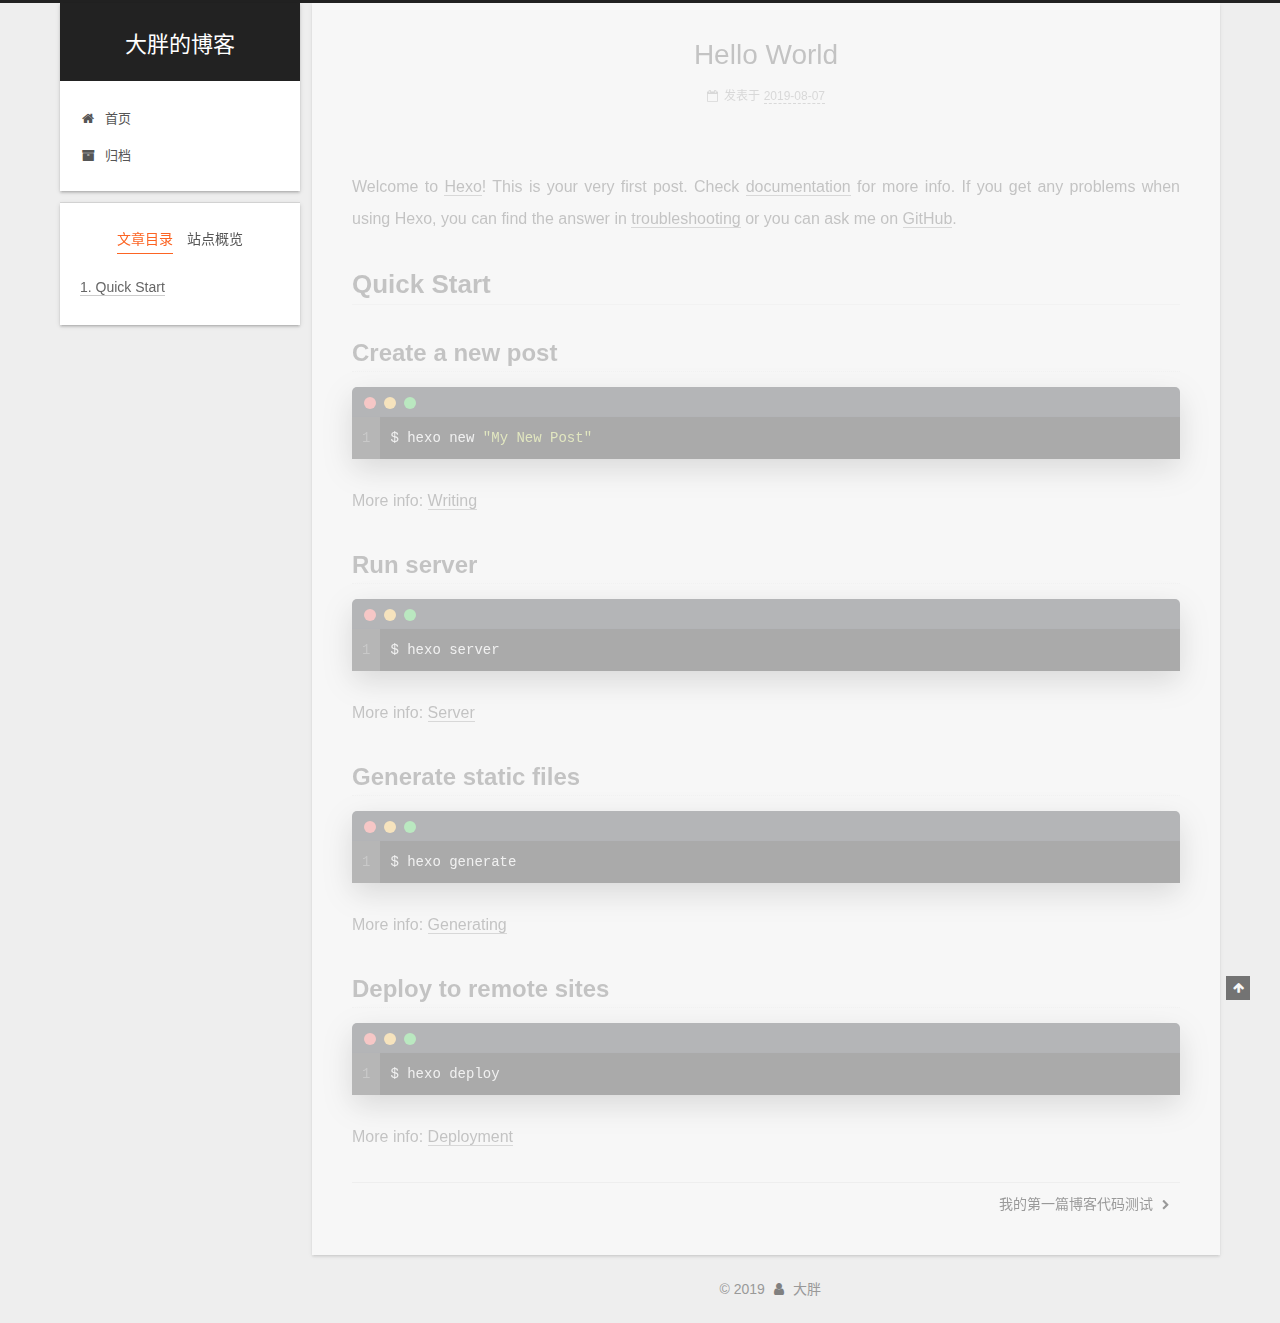
<file: 2019/08/07/hello-world/index.html>
<!DOCTYPE html>





<html class="theme-next gemini use-motion" lang="zh-CN">
<head>
  <meta charset="UTF-8">
<meta name="generator" content="Hexo 3.9.0">
<meta name="viewport" content="width=device-width, initial-scale=1, maximum-scale=2">
<meta name="theme-color" content="#222">
<meta http-equiv="X-UA-Compatible" content="IE=edge">
  <link rel="apple-touch-icon" sizes="180x180" href="/images/apple-touch-icon-next.png?v=7.3.0">
  <link rel="icon" type="image/png" sizes="32x32" href="/images/favicon-32x32-next.png?v=7.3.0">
  <link rel="icon" type="image/png" sizes="16x16" href="/images/favicon-16x16-next.png?v=7.3.0">
  <link rel="mask-icon" href="/images/logo.svg?v=7.3.0" color="#222">

<link rel="stylesheet" href="/css/main.css?v=7.3.0">


<link rel="stylesheet" href="/lib/font-awesome/css/font-awesome.min.css?v=4.7.0">


<script id="hexo-configurations">
  var NexT = window.NexT || {};
  var CONFIG = {
    root: '/',
    scheme: 'Gemini',
    version: '7.3.0',
    sidebar: {"position":"left","display":"post","offset":12,"onmobile":false},
    back2top: {"enable":true,"sidebar":false,"scrollpercent":false},
    save_scroll: false,
    copycode: {"enable":true,"show_result":true,"style":"mac"},
    fancybox: false,
    mediumzoom: false,
    lazyload: false,
    pangu: false,
    algolia: {
      applicationID: '',
      apiKey: '',
      indexName: '',
      hits: {"per_page":10},
      labels: {"input_placeholder":"Search for Posts","hits_empty":"We didn't find any results for the search: ${query}","hits_stats":"${hits} results found in ${time} ms"}
    },
    localsearch: {"enable":false,"trigger":"auto","top_n_per_article":1,"unescape":false,"preload":false},
    path: '',
    motion: {"enable":true,"async":false,"transition":{"post_block":"fadeIn","post_header":"slideDownIn","post_body":"slideDownIn","coll_header":"slideLeftIn","sidebar":"slideUpIn"}},
    translation: {
      copy_button: '复制',
      copy_success: '复制成功',
      copy_failure: '复制失败'
    }
  };
</script>

  <meta name="description" content="Welcome to Hexo! This is your very first post. Check documentation for more info. If you get any problems when using Hexo, you can find the answer in troubleshooting or you can ask me on GitHub.">
<meta property="og:type" content="article">
<meta property="og:title" content="Hello World">
<meta property="og:url" content="http://yoursite.com/2019/08/07/hello-world/index.html">
<meta property="og:site_name" content="大胖的博客">
<meta property="og:description" content="Welcome to Hexo! This is your very first post. Check documentation for more info. If you get any problems when using Hexo, you can find the answer in troubleshooting or you can ask me on GitHub.">
<meta property="og:locale" content="zh-CN">
<meta property="og:updated_time" content="2019-08-07T13:31:16.943Z">
<meta name="twitter:card" content="summary">
<meta name="twitter:title" content="Hello World">
<meta name="twitter:description" content="Welcome to Hexo! This is your very first post. Check documentation for more info. If you get any problems when using Hexo, you can find the answer in troubleshooting or you can ask me on GitHub.">
  <link rel="canonical" href="http://yoursite.com/2019/08/07/hello-world/">


<script id="page-configurations">
  // https://hexo.io/docs/variables.html
  CONFIG.page = {
    sidebar: "",
    isHome: false,
    isPost: true,
    isPage: false,
    isArchive: false
  };
</script>

  <title>Hello World | 大胖的博客</title>
  








  <noscript>
  <style>
  .use-motion .motion-element,
  .use-motion .brand,
  .use-motion .menu-item,
  .sidebar-inner,
  .use-motion .post-block,
  .use-motion .pagination,
  .use-motion .comments,
  .use-motion .post-header,
  .use-motion .post-body,
  .use-motion .collection-title { opacity: initial; }

  .use-motion .logo,
  .use-motion .site-title,
  .use-motion .site-subtitle {
    opacity: initial;
    top: initial;
  }

  .use-motion .logo-line-before i { left: initial; }
  .use-motion .logo-line-after i { right: initial; }
  </style>
</noscript>

</head>

<body itemscope itemtype="http://schema.org/WebPage" lang="zh-CN">

  <div class="container sidebar-position-left">
    <div class="headband"></div>

    <header id="header" class="header" itemscope itemtype="http://schema.org/WPHeader">
      <div class="header-inner"><div class="site-brand-wrapper">
  <div class="site-meta">

    <div class="custom-logo-site-title">
      <a href="/" class="brand" rel="start">
        <span class="logo-line-before"><i></i></span>
        <span class="site-title">大胖的博客</span>
        <span class="logo-line-after"><i></i></span>
      </a>
    </div>
  </div>

  <div class="site-nav-toggle">
    <button aria-label="切换导航栏">
      <span class="btn-bar"></span>
      <span class="btn-bar"></span>
      <span class="btn-bar"></span>
    </button>
  </div>
</div>


<nav class="site-nav">
  
  <ul id="menu" class="menu">
      
      
      
        
        <li class="menu-item menu-item-home">
      
    

    <a href="/" rel="section"><i class="menu-item-icon fa fa-fw fa-home"></i> <br>首页</a>

  </li>
      
      
      
        
        <li class="menu-item menu-item-archives">
      
    

    <a href="/archives/" rel="section"><i class="menu-item-icon fa fa-fw fa-archive"></i> <br>归档</a>

  </li>
  </ul>

</nav>
</div>
    </header>

    


    <main id="main" class="main">
      <div class="main-inner">
        <div class="content-wrap">
            

          <div id="content" class="content page-post-detail">
            

  <div id="posts" class="posts-expand">
    

  <article class="post post-type-normal" itemscope itemtype="http://schema.org/Article">
  
  
  
  <div class="post-block">
    <link itemprop="mainEntityOfPage" href="http://yoursite.com/2019/08/07/hello-world/">

    <span hidden itemprop="author" itemscope itemtype="http://schema.org/Person">
      <meta itemprop="name" content="大胖">
      <meta itemprop="description" content="">
      <meta itemprop="image" content="/images/avatar.gif">
    </span>

    <span hidden itemprop="publisher" itemscope itemtype="http://schema.org/Organization">
      <meta itemprop="name" content="大胖的博客">
    </span>
      <header class="post-header">

        
          <h1 class="post-title" itemprop="name headline">Hello World

            
          </h1>
        

        <div class="post-meta">
            <span class="post-meta-item">
              <span class="post-meta-item-icon">
                <i class="fa fa-calendar-o"></i>
              </span>
              <span class="post-meta-item-text">发表于</span>

              
                
              

              <time title="创建时间：2019-08-07 21:13:17 / 修改时间：21:31:16" itemprop="dateCreated datePublished" datetime="2019-08-07T21:13:17+08:00">2019-08-07</time>
            </span>
          
            

            
          

          

        </div>
      </header>

    
    
    
    <div class="post-body" itemprop="articleBody">

      
        <p>Welcome to <a href="https://hexo.io/" target="_blank" rel="noopener">Hexo</a>! This is your very first post. Check <a href="https://hexo.io/docs/" target="_blank" rel="noopener">documentation</a> for more info. If you get any problems when using Hexo, you can find the answer in <a href="https://hexo.io/docs/troubleshooting.html" target="_blank" rel="noopener">troubleshooting</a> or you can ask me on <a href="https://github.com/hexojs/hexo/issues" target="_blank" rel="noopener">GitHub</a>.</p>
<a id="more"></a>

<h2 id="Quick-Start"><a href="#Quick-Start" class="headerlink" title="Quick Start"></a>Quick Start</h2><h3 id="Create-a-new-post"><a href="#Create-a-new-post" class="headerlink" title="Create a new post"></a>Create a new post</h3><figure class="highlight bash"><table><tr><td class="gutter"><pre><span class="line">1</span><br></pre></td><td class="code"><pre><span class="line">$ hexo new <span class="string">"My New Post"</span></span><br></pre></td></tr></table></figure>

<p>More info: <a href="https://hexo.io/docs/writing.html" target="_blank" rel="noopener">Writing</a></p>
<h3 id="Run-server"><a href="#Run-server" class="headerlink" title="Run server"></a>Run server</h3><figure class="highlight bash"><table><tr><td class="gutter"><pre><span class="line">1</span><br></pre></td><td class="code"><pre><span class="line">$ hexo server</span><br></pre></td></tr></table></figure>

<p>More info: <a href="https://hexo.io/docs/server.html" target="_blank" rel="noopener">Server</a></p>
<h3 id="Generate-static-files"><a href="#Generate-static-files" class="headerlink" title="Generate static files"></a>Generate static files</h3><figure class="highlight bash"><table><tr><td class="gutter"><pre><span class="line">1</span><br></pre></td><td class="code"><pre><span class="line">$ hexo generate</span><br></pre></td></tr></table></figure>

<p>More info: <a href="https://hexo.io/docs/generating.html" target="_blank" rel="noopener">Generating</a></p>
<h3 id="Deploy-to-remote-sites"><a href="#Deploy-to-remote-sites" class="headerlink" title="Deploy to remote sites"></a>Deploy to remote sites</h3><figure class="highlight bash"><table><tr><td class="gutter"><pre><span class="line">1</span><br></pre></td><td class="code"><pre><span class="line">$ hexo deploy</span><br></pre></td></tr></table></figure>

<p>More info: <a href="https://hexo.io/docs/deployment.html" target="_blank" rel="noopener">Deployment</a></p>

    </div>

    
    
    

    <footer class="post-footer">
        <div class="post-nav">
          <div class="post-nav-next post-nav-item">
          </div>

          <span class="post-nav-divider"></span>

          <div class="post-nav-prev post-nav-item">
              <a href="/2019/08/07/code/" rel="prev" title="我的第一篇博客代码测试">
                我的第一篇博客代码测试 <i class="fa fa-chevron-right"></i>
              </a>
            
          </div>
        </div>
    </footer>
  </div>
  
  
  
  </article>

  </div>


          </div>
          

        </div>
          
  
  <div class="sidebar-toggle">
    <div class="sidebar-toggle-line-wrap">
      <span class="sidebar-toggle-line sidebar-toggle-line-first"></span>
      <span class="sidebar-toggle-line sidebar-toggle-line-middle"></span>
      <span class="sidebar-toggle-line sidebar-toggle-line-last"></span>
    </div>
  </div>

  <aside id="sidebar" class="sidebar">
    <div class="sidebar-inner">
        <ul class="sidebar-nav motion-element">
          <li class="sidebar-nav-toc sidebar-nav-active" data-target="post-toc-wrap">
            文章目录
          </li>
          <li class="sidebar-nav-overview" data-target="site-overview-wrap">
            站点概览
          </li>
        </ul>
      

      <div class="site-overview-wrap sidebar-panel">
        <div class="site-overview">

          <div class="site-author motion-element" itemprop="author" itemscope itemtype="http://schema.org/Person">
    <img class="site-author-image" itemprop="image"
      src="/images/avatar.gif"
      alt="大胖">
  <p class="site-author-name" itemprop="name">大胖</p>
  <div class="site-description motion-element" itemprop="description"></div>
</div>
  <nav class="site-state motion-element">
      <div class="site-state-item site-state-posts">
        
          <a href="/archives/">
        
          <span class="site-state-item-count">2</span>
          <span class="site-state-item-name">日志</span>
        </a>
      </div>
    
  </nav>



        </div>
      </div>
      <!--noindex-->
        <div class="post-toc-wrap motion-element sidebar-panel sidebar-panel-active">
          <div class="post-toc">

            
            
            
            

            
              <div class="post-toc-content"><ol class="nav"><li class="nav-item nav-level-2"><a class="nav-link" href="#Quick-Start"><span class="nav-number">1.</span> <span class="nav-text">Quick Start</span></a><ol class="nav-child"><li class="nav-item nav-level-3"><a class="nav-link" href="#Create-a-new-post"><span class="nav-number">1.1.</span> <span class="nav-text">Create a new post</span></a></li><li class="nav-item nav-level-3"><a class="nav-link" href="#Run-server"><span class="nav-number">1.2.</span> <span class="nav-text">Run server</span></a></li><li class="nav-item nav-level-3"><a class="nav-link" href="#Generate-static-files"><span class="nav-number">1.3.</span> <span class="nav-text">Generate static files</span></a></li><li class="nav-item nav-level-3"><a class="nav-link" href="#Deploy-to-remote-sites"><span class="nav-number">1.4.</span> <span class="nav-text">Deploy to remote sites</span></a></li></ol></li></ol></div>
            

          </div>
        </div>
      <!--/noindex-->
      

    </div>
  </aside>
  <div id="sidebar-dimmer"></div>


      </div>
    </main>

    <footer id="footer" class="footer">
      <div class="footer-inner">
        <div class="copyright">&copy; <span itemprop="copyrightYear">2019</span>
  <span class="with-love" id="animate">
    <i class="fa fa-user"></i>
  </span>
  <span class="author" itemprop="copyrightHolder">大胖</span>
</div>

        








        
      </div>
    </footer>
      <div class="back-to-top">
        <i class="fa fa-arrow-up"></i>
      </div>

    

  </div>

  
  <script src="/lib/jquery/index.js?v=3.4.1"></script>
  <script src="/lib/velocity/velocity.min.js?v=1.2.1"></script>
  <script src="/lib/velocity/velocity.ui.min.js?v=1.2.1"></script>

<script src="/js/utils.js?v=7.3.0"></script>
  <script src="/js/motion.js?v=7.3.0"></script>


  <script src="/js/affix.js?v=7.3.0"></script>
  <script src="/js/schemes/pisces.js?v=7.3.0"></script>



<script src="/js/next-boot.js?v=7.3.0"></script>






  




























  

  

  


  
  <script src="/js/scrollspy.js?v=7.3.0"></script>
<script src="/js/post-details.js?v=7.3.0"></script>


</body>
</html>
</file>
<file: css/main.css>
html {
  line-height: 1.15; /* 1 */
  -webkit-text-size-adjust: 100%; /* 2 */
}
body {
  margin: 0;
}
main {
  display: block;
}
h1 {
  font-size: 2em;
  margin: 0.67em 0;
}
hr {
  box-sizing: content-box; /* 1 */
  height: 0; /* 1 */
  overflow: visible; /* 2 */
}
pre {
  font-family: monospace, monospace; /* 1 */
  font-size: 1em; /* 2 */
}
a {
  background-color: transparent;
}
abbr[title] {
  border-bottom: none; /* 1 */
  text-decoration: underline; /* 2 */
  text-decoration: underline dotted; /* 2 */
}
b,
strong {
  font-weight: bolder;
}
code,
kbd,
samp {
  font-family: monospace, monospace; /* 1 */
  font-size: 1em; /* 2 */
}
small {
  font-size: 80%;
}
sub,
sup {
  font-size: 75%;
  line-height: 0;
  position: relative;
  vertical-align: baseline;
}
sub {
  bottom: -0.25em;
}
sup {
  top: -0.5em;
}
img {
  border-style: none;
}
button,
input,
optgroup,
select,
textarea {
  font-family: inherit; /* 1 */
  font-size: 100%; /* 1 */
  line-height: 1.15; /* 1 */
  margin: 0; /* 2 */
}
button,
input {
/* 1 */
  overflow: visible;
}
button,
select {
/* 1 */
  text-transform: none;
}
button,
[type='button'],
[type='reset'],
[type='submit'] {
  -webkit-appearance: button;
}
button::-moz-focus-inner,
[type='button']::-moz-focus-inner,
[type='reset']::-moz-focus-inner,
[type='submit']::-moz-focus-inner {
  border-style: none;
  padding: 0;
}
button:-moz-focusring,
[type='button']:-moz-focusring,
[type='reset']:-moz-focusring,
[type='submit']:-moz-focusring {
  outline: 1px dotted ButtonText;
}
fieldset {
  padding: 0.35em 0.75em 0.625em;
}
legend {
  box-sizing: border-box; /* 1 */
  color: inherit; /* 2 */
  display: table; /* 1 */
  max-width: 100%; /* 1 */
  padding: 0; /* 3 */
  white-space: normal; /* 1 */
}
progress {
  vertical-align: baseline;
}
textarea {
  overflow: auto;
}
[type='checkbox'],
[type='radio'] {
  box-sizing: border-box; /* 1 */
  padding: 0; /* 2 */
}
[type='number']::-webkit-inner-spin-button,
[type='number']::-webkit-outer-spin-button {
  height: auto;
}
[type='search'] {
  outline-offset: -2px; /* 2 */
  -webkit-appearance: textfield; /* 1 */
}
[type='search']::-webkit-search-decoration {
  -webkit-appearance: none;
}
::-webkit-file-upload-button {
  font: inherit; /* 2 */
  -webkit-appearance: button; /* 1 */
}
details {
  display: block;
}
summary {
  display: list-item;
}
template {
  display: none;
}
[hidden] {
  display: none;
}
::selection {
  background: #262a30;
  color: #fff;
}
body {
  background: #eee;
  color: #555;
  font-family: 'Lato', "PingFang SC", "Microsoft YaHei", sans-serif;
  font-size: 1em;
  line-height: 2;
  position: relative;
}
@media (max-width: 991px) {
  body {
    padding-right: 0 !important;
  }
}
h1,
h2,
h3,
h4,
h5,
h6 {
  font-family: 'Lato', "PingFang SC", "Microsoft YaHei", sans-serif;
  font-weight: bold;
  line-height: 1.5;
  margin: 20px 0 15px;
  padding: 0;
}
h1 {
  font-size: 1.75em;
}
h2 {
  font-size: 1.625em;
}
h3 {
  font-size: 1.5em;
}
h4 {
  font-size: 1.375em;
}
h5 {
  font-size: 1.25em;
}
h6 {
  font-size: 1.125em;
}
p {
  margin: 0 0 20px 0;
}
a,
span.exturl {
  overflow-wrap: break-word;
  word-wrap: break-word;
  background-color: transparent;
  border-bottom: 1px solid #999;
  color: #555;
  outline: none;
  text-decoration: none;
  cursor: pointer;
}
a:hover,
span.exturl:hover {
  border-bottom-color: #222;
  color: #222;
}
video {
  display: block;
  margin-left: auto;
  margin-right: auto;
  max-width: 100%;
}
img {
  display: block;
  height: auto;
  margin: auto;
  max-width: 100%;
}
hr {
  background-color: #ddd;
  background-image: repeating-linear-gradient(-45deg, #fff, #fff 4px, transparent 4px, transparent 8px);
  border: none;
  height: 3px;
  margin: 40px 0;
}
blockquote {
  border-left: 4px solid #ddd;
  color: #666;
  margin: 0;
  padding: 0 15px;
}
blockquote cite::before {
  content: '-';
  padding: 0 5px;
}
dt {
  font-weight: 700;
}
dd {
  margin: 0;
  padding: 0;
}
kbd {
  background-color: #f9f9f9;
  background-image: linear-gradient(top, #eee, #fff, #eee);
  border: 1px solid #ccc;
  border-radius: 0.2em;
  box-shadow: 0.1em 0.1em 0.2em rgba(0,0,0,0.1);
  font-family: inherit;
  padding: 0.1em 0.3em;
  white-space: nowrap;
}
.text-left {
  text-align: left;
}
.text-center {
  text-align: center;
}
.text-right {
  text-align: right;
}
.text-justify {
  text-align: justify;
}
.text-nowrap {
  white-space: nowrap;
}
.text-lowercase {
  text-transform: lowercase;
}
.text-uppercase {
  text-transform: uppercase;
}
.text-capitalize {
  text-transform: capitalize;
}
.center-block {
  display: block;
  margin-left: auto;
  margin-right: auto;
}
.clearfix::before,
.clearfix::after {
  content: ' ';
  display: table;
}
.clearfix::after {
  clear: both;
}
.pullquote {
  width: 45%;
}
.pullquote.left {
  float: left;
  margin-left: 5px;
  margin-right: 10px;
}
.pullquote.right {
  float: right;
  margin-left: 10px;
  margin-right: 5px;
}
.affix {
  position: fixed;
}
.translation {
  color: #999;
  font-size: 0.875em;
  margin-top: -20px;
}
.scrollbar-measure {
  height: 100px;
  overflow: scroll;
  position: absolute;
  top: -9999px;
  width: 100px;
}
.use-motion .motion-element {
  opacity: 0;
}
.table-container {
  margin: 20px 0;
  overflow: auto;
  -webkit-overflow-scrolling: touch;
}
.highlight .table-container {
  margin: 0;
}
table {
  border-collapse: collapse;
  border-spacing: 0;
  font-size: 0.875em;
  width: 100%;
}
table > tbody > tr:nth-of-type(odd) {
  background-color: #f9f9f9;
}
table > tbody > tr:hover {
  background-color: #f5f5f5;
}
caption,
th,
td {
  font-weight: normal;
  padding: 8px;
  text-align: left;
  vertical-align: middle;
}
th,
td {
  border: 1px solid #ddd;
  border-bottom: 3px solid #ddd;
}
th {
  font-weight: 700;
  padding-bottom: 10px;
}
td {
  border-bottom-width: 1px;
}
html,
body {
  height: 100%;
}
.container {
  position: relative;
}
.header-inner {
  margin: 0 auto;
  padding: 100px 0 70px;
  width: calc(100% - 20px);
}
@media (min-width: 1200px) {
  .container .header-inner {
    width: 1160px;
  }
}
@media (min-width: 1600px) {
  .container .header-inner {
    width: 73%;
  }
}
.main-inner {
  margin: 0 auto;
  width: calc(100% - 20px);
}
@media (min-width: 1200px) {
  .container .main-inner {
    width: 1160px;
  }
}
@media (min-width: 1600px) {
  .container .main-inner {
    width: 73%;
  }
}
.footer {
  padding: 20px 0;
}
.footer-inner {
  box-sizing: border-box;
  margin: 0 auto;
  width: calc(100% - 20px);
}
@media (min-width: 1200px) {
  .container .footer-inner {
    width: 1160px;
  }
}
@media (min-width: 1600px) {
  .container .footer-inner {
    width: 73%;
  }
}
.highlight-wrap {
  position: relative;
}
.highlight-wrap:hover .copy-btn,
.highlight-wrap .copy-btn:focus {
  opacity: 1;
}
.copy-btn {
  color: #333;
  cursor: pointer;
  display: inline-block;
  font-weight: 700;
  line-height: 1.6;
  opacity: 0;
  outline: 0;
  padding: 2px 6px;
  position: absolute;
  transition: opacity 0.3s ease-in-out;
  vertical-align: middle;
  white-space: nowrap;
  user-select: none;
  -moz-user-select: none;
  -ms-user-select: none;
  -webkit-user-select: none;
  color: #fff;
  font-size: 14px;
  right: 0;
  top: 2px;
}
.highlight-wrap {
  background: #21252b;
  border-radius: 5px;
  box-shadow: 0 10px 30px 0 rgba(0,0,0,0.4);
  margin-bottom: 1.6em;
  padding-top: 30px;
}
.highlight {
  margin: 0 !important;
}
.highlight::before {
  background: #fc625d;
  border-radius: 50%;
  box-shadow: 20px 0 #fdbc40, 40px 0 #35cd4b;
  content: ' ';
  height: 12px;
  left: 12px;
  margin-top: -20px;
  position: absolute;
  width: 12px;
}
pre,
.highlight {
  background: #000;
  color: #eaeaea;
  line-height: 1.6;
  margin: 20px 0;
}
pre,
code {
  font-family: consolas, Menlo, "PingFang SC", "Microsoft YaHei", monospace;
}
code {
  overflow-wrap: break-word;
  word-wrap: break-word;
  background: #eee;
  border-radius: 3px;
  color: #555;
  padding: 2px 4px;
}
pre {
  overflow: auto;
  padding: 10px;
}
pre code {
  background: none;
  color: #eaeaea;
  padding: 0;
  text-shadow: none;
}
.highlight *::selection {
  background: #424242;
}
.highlight pre {
  border: none;
  margin: 0;
  padding: 10px 0;
}
.highlight table {
  border: none;
  margin: 0;
  width: auto;
}
.highlight td {
  border: none;
  padding: 0;
}
.highlight figcaption {
  background: #eee;
  border-bottom: 1px solid #e9e9e9;
  color: #eaeaea;
  line-height: 1em;
  margin: 0;
  padding: 0.5em;
}
.highlight figcaption::before,
.highlight figcaption::after {
  content: ' ';
  display: table;
}
.highlight figcaption::after {
  clear: both;
}
.highlight figcaption a {
  color: #eaeaea;
  float: right;
}
.highlight figcaption a:hover {
  border-bottom-color: #eaeaea;
}
.highlight .gutter pre {
  background-color: #292929;
  color: #666;
  padding-left: 10px;
  padding-right: 10px;
  text-align: right;
}
.highlight .code pre {
  background-color: #000;
  padding-left: 10px;
  width: 100%;
}
.gutter {
  user-select: none;
  -moz-user-select: none;
  -ms-user-select: none;
  -webkit-user-select: none;
}
.gist table {
  width: auto;
}
.gist table td {
  border: none;
}
pre .deletion {
  background: #800000;
}
pre .addition {
  background: #008000;
}
pre .meta {
  color: #e7c547;
  user-select: none;
  -moz-user-select: none;
  -ms-user-select: none;
  -webkit-user-select: none;
}
pre .comment {
  color: #969896;
}
pre .variable,
pre .attribute,
pre .tag,
pre .name,
pre .regexp,
pre .ruby .constant,
pre .xml .tag .title,
pre .xml .pi,
pre .xml .doctype,
pre .html .doctype,
pre .css .id,
pre .css .class,
pre .css .pseudo {
  color: #d54e53;
}
pre .number,
pre .preprocessor,
pre .built_in,
pre .builtin-name,
pre .literal,
pre .params,
pre .constant,
pre .command {
  color: #e78c45;
}
pre .ruby .class .title,
pre .css .rules .attribute,
pre .string,
pre .symbol,
pre .value,
pre .inheritance,
pre .header,
pre .ruby .symbol,
pre .xml .cdata,
pre .special,
pre .formula {
  color: #b9ca4a;
}
pre .title,
pre .css .hexcolor {
  color: #70c0b1;
}
pre .function,
pre .python .decorator,
pre .python .title,
pre .ruby .function .title,
pre .ruby .title .keyword,
pre .perl .sub,
pre .javascript .title,
pre .coffeescript .title {
  color: #7aa6da;
}
pre .keyword,
pre .javascript .function {
  color: #c397d8;
}
.blockquote-center,
.page-home .post-type-quote blockquote,
.page-post-detail .post-type-quote blockquote {
  border-left: none;
  margin: 40px 0;
  padding: 0;
  position: relative;
  text-align: center;
}
.blockquote-center::before,
.page-home .post-type-quote blockquote::before,
.page-post-detail .post-type-quote blockquote::before,
.blockquote-center::after,
.page-home .post-type-quote blockquote::after,
.page-post-detail .post-type-quote blockquote::after {
  background-position: 0 -6px;
  background-repeat: no-repeat;
  background-size: 22px 22px;
  content: ' ';
  display: block;
  height: 24px;
  opacity: 0.2;
  position: absolute;
  width: 100%;
}
.blockquote-center::before,
.page-home .post-type-quote blockquote::before,
.page-post-detail .post-type-quote blockquote::before {
  background-image: url("../images/quote-l.svg");
  border-top: 1px solid #ccc;
  top: -20px;
}
.blockquote-center::after,
.page-home .post-type-quote blockquote::after,
.page-post-detail .post-type-quote blockquote::after {
  background-image: url("../images/quote-r.svg");
  background-position: 100% 8px;
  border-bottom: 1px solid #ccc;
  bottom: -20px;
}
.blockquote-center p,
.page-home .post-type-quote blockquote p,
.page-post-detail .post-type-quote blockquote p,
.blockquote-center div,
.page-home .post-type-quote blockquote div,
.page-post-detail .post-type-quote blockquote div {
  text-align: center;
}
.post .post-body .group-picture img {
  border: none;
  box-sizing: border-box;
  margin: 0 auto;
  padding: 0 3px;
}
.post-body .group-picture-row {
  margin-bottom: 6px;
  overflow: hidden;
}
.post-body .group-picture-column {
  float: left;
  margin-bottom: 10px;
}
.page-archive .group-picture-container {
  overflow: hidden;
}
.page-archive .group-picture-row {
  float: left;
}
.page-archive .group-picture-row:first-child {
  margin-top: 6px;
}
.page-archive .group-picture-column {
  max-height: 150px;
  max-width: 150px;
}
.post-body .label {
  display: inline;
  padding: 0 2px;
}
.post-body .label.default {
  background-color: #f0f0f0;
}
.post-body .label.primary {
  background-color: #efe6f7;
}
.post-body .label.info {
  background-color: #e5f2f8;
}
.post-body .label.success {
  background-color: #e7f4e9;
}
.post-body .label.warning {
  background-color: #fcf6e1;
}
.post-body .label.danger {
  background-color: #fae8eb;
}
.post-body .tabs {
  margin-bottom: 20px;
}
.post-body .tabs,
.tabs-comment {
  display: block;
  padding-top: 10px;
  position: relative;
}
.post-body .tabs ul.nav-tabs,
.tabs-comment ul.nav-tabs {
  display: flex;
  flex-wrap: wrap;
  margin: 0;
  margin-bottom: -1px;
  padding: 0;
}
@media (max-width: 413px) {
  .post-body .tabs ul.nav-tabs,
  .tabs-comment ul.nav-tabs {
    display: block;
    margin-bottom: 5px;
  }
}
.post-body .tabs ul.nav-tabs li.tab,
.tabs-comment ul.nav-tabs li.tab {
  background-color: #fff;
  border-bottom: 1px solid #ddd;
  border-left: 1px solid transparent;
  border-right: 1px solid transparent;
  border-top: 3px solid transparent;
  flex-grow: 1;
  list-style-type: none;
}
@media (max-width: 413px) {
  .post-body .tabs ul.nav-tabs li.tab,
  .tabs-comment ul.nav-tabs li.tab {
    border-bottom: 1px solid transparent;
    border-left: 3px solid transparent;
    border-right: 1px solid transparent;
    border-top: 1px solid transparent;
  }
}
.post-body .tabs ul.nav-tabs li.tab a,
.tabs-comment ul.nav-tabs li.tab a {
  border-bottom: initial;
  display: block;
  line-height: 1.8em;
  outline: 0;
  padding: 0.25em 0.75em;
  text-align: center;
  transition-delay: 0s;
  transition-duration: 0.2s;
  transition-timing-function: ease-out;
}
.post-body .tabs ul.nav-tabs li.tab a i,
.tabs-comment ul.nav-tabs li.tab a i {
  width: 1.285714285714286em;
}
.post-body .tabs ul.nav-tabs li.tab.active,
.tabs-comment ul.nav-tabs li.tab.active {
  border-bottom: 1px solid transparent;
  border-left: 1px solid #ddd;
  border-right: 1px solid #ddd;
  border-top: 3px solid #fc6423;
}
@media (max-width: 413px) {
  .post-body .tabs ul.nav-tabs li.tab.active,
  .tabs-comment ul.nav-tabs li.tab.active {
    border-bottom: 1px solid #ddd;
    border-left: 3px solid #fc6423;
    border-right: 1px solid #ddd;
    border-top: 1px solid #ddd;
  }
}
.post-body .tabs ul.nav-tabs li.tab.active a,
.tabs-comment ul.nav-tabs li.tab.active a {
  color: #555;
  cursor: default;
}
.post-body .tabs .tab-content .tab-pane,
.tabs-comment .tab-content .tab-pane {
  border: 1px solid #ddd;
  padding: 20px 20px 0 20px;
}
.post-body .tabs .tab-content .tab-pane:not(.active),
.tabs-comment .tab-content .tab-pane:not(.active) {
  display: none;
}
.post-body .tabs .tab-content .tab-pane.active,
.tabs-comment .tab-content .tab-pane.active {
  display: block;
}
.post-body .note {
  margin-bottom: 20px;
  padding: 15px;
  position: relative;
  border: 1px solid #eee;
  border-left-width: 5px;
  border-radius: 3px;
}
.post-body .note h2,
.post-body .note h3,
.post-body .note h4,
.post-body .note h5,
.post-body .note h6 {
  margin-top: 0;
  border-bottom: initial;
  margin-bottom: 0;
  padding-top: 0 !important;
}
.post-body .note p:first-child,
.post-body .note ul:first-child,
.post-body .note ol:first-child,
.post-body .note table:first-child,
.post-body .note pre:first-child,
.post-body .note blockquote:first-child,
.post-body .note img:first-child {
  margin-top: 0;
}
.post-body .note p:last-child,
.post-body .note ul:last-child,
.post-body .note ol:last-child,
.post-body .note table:last-child,
.post-body .note pre:last-child,
.post-body .note blockquote:last-child,
.post-body .note img:last-child {
  margin-bottom: 0;
}
.post-body .note.default {
  border-left-color: #777;
}
.post-body .note.default h2,
.post-body .note.default h3,
.post-body .note.default h4,
.post-body .note.default h5,
.post-body .note.default h6 {
  color: #777;
}
.post-body .note.primary {
  border-left-color: #6f42c1;
}
.post-body .note.primary h2,
.post-body .note.primary h3,
.post-body .note.primary h4,
.post-body .note.primary h5,
.post-body .note.primary h6 {
  color: #6f42c1;
}
.post-body .note.info {
  border-left-color: #428bca;
}
.post-body .note.info h2,
.post-body .note.info h3,
.post-body .note.info h4,
.post-body .note.info h5,
.post-body .note.info h6 {
  color: #428bca;
}
.post-body .note.success {
  border-left-color: #5cb85c;
}
.post-body .note.success h2,
.post-body .note.success h3,
.post-body .note.success h4,
.post-body .note.success h5,
.post-body .note.success h6 {
  color: #5cb85c;
}
.post-body .note.warning {
  border-left-color: #f0ad4e;
}
.post-body .note.warning h2,
.post-body .note.warning h3,
.post-body .note.warning h4,
.post-body .note.warning h5,
.post-body .note.warning h6 {
  color: #f0ad4e;
}
.post-body .note.danger {
  border-left-color: #d9534f;
}
.post-body .note.danger h2,
.post-body .note.danger h3,
.post-body .note.danger h4,
.post-body .note.danger h5,
.post-body .note.danger h6 {
  color: #d9534f;
}
.btn {
  background: #fff;
  border: 2px solid #555;
  border-radius: 2px;
  color: #555;
  display: inline-block;
  font-size: 0.875em;
  padding: 0 20px;
  text-decoration: none;
  transition-property: background-color;
  transition-delay: 0s;
  transition-duration: 0.2s;
  transition-timing-function: ease-in-out;
  line-height: 2;
}
.btn:hover {
  background: #222;
  border-color: #222;
  color: #fff;
}
.btn +.btn {
  margin: 0 0 8px 8px;
}
.btn .fa-fw {
  text-align: left;
  width: 1.285714285714286em;
}
.btn-bar {
  background: #555;
  border-radius: 1px;
  display: block;
  height: 2px;
  width: 22px;
}
.btn-bar+.btn-bar {
  margin-top: 4px;
}
.page-number-basic,
.pagination .prev,
.pagination .next,
.pagination .page-number,
.pagination .space {
  display: inline-block;
  margin: 0 10px;
  padding: 0 11px;
  position: relative;
  top: -1px;
}
@media (max-width: 767px) {
  .page-number-basic,
  .pagination .prev,
  .pagination .next,
  .pagination .page-number,
  .pagination .space {
    margin: 0 5px;
  }
}
.pagination {
  border-top: 1px solid #eee;
  margin: 120px 0 40px;
  text-align: center;
}
.pagination .prev,
.pagination .next,
.pagination .page-number {
  border-bottom: 0;
  border-top: 1px solid #eee;
  transition-property: border-color;
  transition-delay: 0s;
  transition-duration: 0.2s;
  transition-timing-function: ease-in-out;
}
.pagination .prev:hover,
.pagination .next:hover,
.pagination .page-number:hover {
  border-top-color: #222;
}
.pagination .space {
  margin: 0;
  padding: 0;
}
.pagination .prev {
  margin-left: 0;
}
.pagination .next {
  margin-right: 0;
}
.pagination .page-number.current {
  background: #ccc;
  border-top-color: #ccc;
  color: #fff;
}
@media (max-width: 767px) {
  .pagination {
    border-top: none;
  }
  .pagination .prev,
  .pagination .next,
  .pagination .page-number {
    border-bottom: 1px solid #eee;
    border-top: 0;
    margin-bottom: 10px;
    padding: 0 10px;
  }
  .pagination .prev:hover,
  .pagination .next:hover,
  .pagination .page-number:hover {
    border-bottom-color: #222;
  }
}
.comments {
  margin: 60px 20px 0;
  overflow: hidden;
}
.comment-button-group {
  display: flex;
  flex-wrap: wrap-reverse;
  justify-content: center;
  margin: 1em 0;
}
.comment-button-group .comment-button {
  margin: 0.1em 0.2em;
}
.comment-button-group .comment-button.active {
  background: #222;
  border-color: #222;
  color: #fff;
}
.comment-position {
  display: none;
}
.comment-position.active {
  display: block;
}
.tabs-comment {
  background: #fff;
  margin-top: 4em;
  padding-top: 0;
}
.tabs-comment .comments {
  border: 0;
  box-shadow: none;
  margin-top: 0;
  padding-top: 0;
}
.back-to-top {
  background: #222;
  bottom: -100px;
  box-sizing: border-box;
  color: #fff;
  cursor: pointer;
  font-size: 12px;
  opacity: 0.6;
  padding: 0 6px;
  position: fixed;
  right: 30px;
  text-align: center;
  transition-property: bottom;
  width: 24px;
  z-index: 1050;
  transition-delay: 0s;
  transition-duration: 0.2s;
  transition-timing-function: ease-in-out;
}
.back-to-top:hover {
  color: #fc6423;
}
.back-to-top.back-to-top-on {
  bottom: 30px;
}
@media (max-width: 991px) {
  .back-to-top {
    opacity: 0.8;
    right: 20px;
  }
}
.header {
  background: transparent;
}
.header-inner {
  position: relative;
}
.headband {
  background: #222;
  height: 3px;
}
.site-meta {
  margin: 0;
  text-align: center;
}
@media (max-width: 767px) {
  .site-meta {
    text-align: center;
  }
}
.brand {
  background: #222;
  border-bottom: none;
  color: #fff;
  display: inline-block;
  line-height: 1.375em;
  padding: 0 40px;
  position: relative;
}
.brand:hover {
  color: #fff;
}
.logo {
  display: inline-block;
  line-height: 36px;
  margin-right: 5px;
  vertical-align: top;
}
.site-title {
  display: inline-block;
  font-family: 'Lato', "PingFang SC", "Microsoft YaHei", sans-serif;
  font-size: 1.375em;
  font-weight: normal;
  line-height: 1.5;
  vertical-align: top;
}
.site-subtitle {
  color: #ddd;
  font-size: 0.8125em;
  margin-top: 10px;
}
.use-motion .brand {
  opacity: 0;
}
.use-motion .logo,
.use-motion .site-title,
.use-motion .site-subtitle,
.use-motion .custom-logo-image {
  opacity: 0;
  position: relative;
  top: -10px;
}
.site-nav-toggle {
  display: none;
  left: 10px;
  position: absolute;
}
@media (max-width: 767px) {
  .site-nav-toggle {
    display: block;
  }
}
.site-nav-toggle button {
  background: transparent;
  border: none;
  margin-top: 2px;
  padding: 9px 10px;
}
@media (max-width: 767px) {
  .site-nav {
    border-top: 1px solid #ddd;
    clear: both;
    display: none;
    margin: 0 -10px;
    padding: 0 10px;
  }
}
@media (min-width: 768px) and (max-width: 991px) {
  .site-nav {
    display: block !important;
  }
}
@media (min-width: 992px) {
  .site-nav {
    display: block !important;
  }
}
.menu {
  margin-top: 20px;
  padding-left: 0;
  text-align: center;
}
.menu .menu-item {
  display: inline-block;
  list-style: none;
  margin: 0 10px;
}
@media (max-width: 767px) {
  .menu .menu-item {
    margin-top: 10px;
  }
}
.menu .menu-item a,
.menu .menu-item span.exturl {
  border-bottom: 1px solid transparent;
  display: block;
  font-size: 0.8125em;
  line-height: inherit;
  transition-property: border-color;
  transition-delay: 0s;
  transition-duration: 0.2s;
  transition-timing-function: ease-in-out;
}
.menu .menu-item a:hover,
.menu .menu-item span.exturl:hover {
  border-bottom-color: #222;
}
.menu .menu-item .fa {
  margin-right: 5px;
}
.use-motion .menu-item {
  opacity: 0;
}
.post-body {
  overflow-wrap: break-word;
  word-wrap: break-word;
  font-family: 'Lato', "PingFang SC", "Microsoft YaHei", sans-serif;
}
.post-body span.exturl .fa {
  font-size: 0.875em;
  margin-left: 4px;
}
.post-body .image-caption,
.post-body .figure .caption {
  color: #999;
  font-size: 0.875em;
  font-weight: bold;
  line-height: 1;
  margin: -20px auto 15px;
  text-align: center;
}
.post-sticky-flag {
  display: inline-block;
  transform: rotate(30deg);
}
.use-motion .post-block,
.use-motion .pagination,
.use-motion .comments {
  opacity: 0;
}
.use-motion .post-header {
  opacity: 0;
}
.use-motion .post-body {
  opacity: 0;
}
.use-motion .collection-title {
  opacity: 0;
}
.post-button {
  margin-top: 40px;
}
.posts-collapse {
  margin-left: 55px;
  position: relative;
  z-index: 1010;
}
@media (max-width: 767px) {
  .posts-collapse {
    margin-left: 20px;
    margin-right: 20px;
  }
  .posts-collapse .post-title,
  .posts-collapse .post-meta {
    display: block;
    text-align: left;
    width: auto;
  }
}
.posts-collapse .collection-title {
  margin: 60px 0;
  position: relative;
}
.posts-collapse .collection-title h1,
.posts-collapse .collection-title h2 {
  margin-left: 20px;
}
.posts-collapse .collection-title small {
  color: #bbb;
  margin-left: 5px;
}
.posts-collapse .collection-title::before {
  background: #bbb;
  border-radius: 50%;
  content: ' ';
  height: 8px;
  left: 0;
  margin-left: -4px;
  margin-top: -4px;
  position: absolute;
  top: 50%;
  width: 8px;
}
.posts-collapse .post {
  margin: 30px 0;
}
.posts-collapse .post-header {
  position: relative;
  transition-delay: 0s;
  transition-duration: 0.2s;
  transition-timing-function: ease-in-out;
  border-bottom: 1px dashed #ccc;
  transition-property: border;
}
.posts-collapse .post-header::before {
  background: #bbb;
  border: 1px solid #fff;
  border-radius: 50%;
  content: ' ';
  height: 6px;
  left: 0;
  margin-left: -4px;
  position: absolute;
  top: 0.75em;
  width: 6px;
  transition-delay: 0s;
  transition-duration: 0.2s;
  transition-timing-function: ease-in-out;
  transition-property: background;
}
.posts-collapse .post-header:hover {
  border-bottom-color: #666;
}
.posts-collapse .post-header:hover::before {
  background: #222;
}
.posts-collapse .post-title {
  font-size: 1em;
  font-weight: normal;
  line-height: inherit;
  margin-bottom: 0;
  margin-left: 3.75em;
}
.posts-collapse .post-title::after {
  margin-left: 3px;
  opacity: 0.6;
}
.posts-collapse .post-title a,
.posts-collapse .post-title span.exturl {
  border-bottom: none;
  color: #666;
}
.posts-collapse .post-meta {
  font-size: 0.75em;
  left: 20px;
  position: absolute;
  top: 5px;
}
.posts-collapse::after {
  background: #f5f5f5;
  content: ' ';
  height: 100%;
  left: 0;
  margin-left: -2px;
  position: absolute;
  top: 1.25em;
  width: 4px;
  z-index: -1;
}
.posts-collapse .fa-external-link {
  font-size: 0.875em;
  margin-left: 5px;
}
.posts-expand .post-eof {
  background: #ccc;
  height: 1px;
  margin: 80px auto 60px;
  text-align: center;
  width: 8%;
}
.post:last-child .post-eof {
  display: none;
}
.posts-expand {
  padding-top: 40px;
}
@media (max-width: 767px) {
  .posts-expand {
    margin: 0 20px;
  }
  .post-body .highlight {
    margin-left: 0;
    margin-right: 0;
    padding: 0;
  }
}
@media (min-width: 992px) {
  .posts-expand .post-body {
    text-align: justify;
  }
}
@media (max-width: 991px) {
  .posts-expand .post-body {
    text-align: justify;
  }
}
.posts-expand .post-body h2,
.posts-expand .post-body h3,
.posts-expand .post-body h4,
.posts-expand .post-body h5,
.posts-expand .post-body h6 {
  padding-top: 10px;
}
.posts-expand .post-body h2 .header-anchor,
.posts-expand .post-body h3 .header-anchor,
.posts-expand .post-body h4 .header-anchor,
.posts-expand .post-body h5 .header-anchor,
.posts-expand .post-body h6 .header-anchor {
  border-bottom-style: none;
  color: #ccc;
  float: right;
  margin-left: 10px;
  visibility: hidden;
}
.posts-expand .post-body h2 .header-anchor:hover,
.posts-expand .post-body h3 .header-anchor:hover,
.posts-expand .post-body h4 .header-anchor:hover,
.posts-expand .post-body h5 .header-anchor:hover,
.posts-expand .post-body h6 .header-anchor:hover {
  color: inherit;
}
.posts-expand .post-body h2:hover .header-anchor,
.posts-expand .post-body h3:hover .header-anchor,
.posts-expand .post-body h4:hover .header-anchor,
.posts-expand .post-body h5:hover .header-anchor,
.posts-expand .post-body h6:hover .header-anchor {
  visibility: visible;
}
.posts-expand .post-body img {
  border: 1px solid #ddd;
  box-sizing: border-box;
  margin: 0 auto 20px;
  padding: 3px;
}
.post-gallery {
  border-collapse: separate;
  display: table;
  table-layout: fixed;
  width: 100%;
}
.post-gallery-row {
  display: table-row;
}
.post-gallery .post-gallery-img {
  border: none;
  display: table-cell;
  text-align: center;
  vertical-align: middle;
}
.post-gallery .post-gallery-img img {
  border: none;
  max-height: 100%;
  max-width: 100%;
}
.fancybox-close,
.fancybox-close:hover {
  border: none;
}
.posts-expand .post-meta {
  color: #999;
  font-family: 'Lato', "PingFang SC", "Microsoft YaHei", sans-serif;
  margin: 3px 0 60px 0;
  text-align: center;
}
.posts-expand .post-meta .post-description {
  font-size: 0.875em;
  margin-top: 2px;
}
.posts-expand .post-meta time {
  border-bottom: 1px dashed #999;
  cursor: help;
}
.post-meta .post-meta-item + .post-meta-item::before {
  content: '|';
  margin: 0 0.5em;
}
.post-meta .post-meta-item {
  font-size: 0.75em;
}
.post-meta-divider {
  margin: 0 0.5em;
}
.post-meta-item-icon {
  margin-right: 3px;
}
@media (max-width: 991px) {
  .post-meta-item-icon {
    display: inline-block;
  }
}
@media (max-width: 991px) {
  .post-meta-item-text {
    display: none;
  }
}
.post-nav {
  border-top: 1px solid #eee;
  display: table;
  margin-top: 15px;
  width: 100%;
}
.post-nav-divider {
  display: table-cell;
  width: 10%;
}
.post-nav-item {
  display: table-cell;
  padding: 10px 0 0 0;
  vertical-align: top;
  width: 45%;
}
.post-nav-item a {
  border-bottom: none;
  color: #555;
  display: block;
  font-size: 0.875em;
  line-height: 1.6;
  position: relative;
}
.post-nav-item a:hover {
  border-bottom: none;
  color: #222;
}
.post-nav-item a:active {
  top: 2px;
}
.post-nav-item .fa {
  font-size: 0.75em;
  margin-right: 5px;
}
.post-nav-next a {
  padding-left: 5px;
}
.post-nav-prev {
  text-align: right;
}
.post-nav-prev a {
  padding-right: 5px;
}
.post-nav-prev .fa {
  margin-left: 5px;
}
.rtl.post-body p,
.rtl.post-body a,
.rtl.post-body h1,
.rtl.post-body h2,
.rtl.post-body h3,
.rtl.post-body h4,
.rtl.post-body h5,
.rtl.post-body h6,
.rtl.post-body li,
.rtl.post-body ul,
.rtl.post-body ol {
  direction: rtl;
  font-family: UKIJ Ekran;
}
.rtl.post-title {
  font-family: UKIJ Ekran;
}
.posts-expand .post-tags {
  margin-top: 40px;
  text-align: center;
}
.posts-expand .post-tags a {
  display: inline-block;
  font-size: 0.8125em;
  margin-right: 10px;
}
.posts-expand .post-title {
  overflow-wrap: break-word;
  word-wrap: break-word;
  font-weight: 400;
  margin: initial;
  text-align: center;
}
.posts-expand .post-title-link {
  border-bottom: none;
  color: #555;
  display: inline-block;
  line-height: 1.2;
  position: relative;
  vertical-align: top;
}
.posts-expand .post-title-link::before {
  background-color: #000;
  bottom: 0;
  content: '';
  height: 2px;
  left: 0;
  position: absolute;
  transform: scaleX(0);
  visibility: hidden;
  width: 100%;
  transition-delay: 0s;
  transition-duration: 0.2s;
  transition-timing-function: ease-in-out;
}
.posts-expand .post-title-link:hover::before {
  transform: scaleX(1);
  visibility: visible;
}
.posts-expand .post-title-link .fa {
  font-size: 0.875em;
  margin-left: 5px;
}
.page-home .post-type-quote .post-header,
.page-post-detail .post-type-quote .post-header,
.page-home .post-type-quote .post-tags,
.page-post-detail .post-type-quote .post-tags {
  display: none;
}
.sidebar {
  background: #222;
  bottom: 0;
  box-shadow: inset 0 2px 6px #000;
  position: fixed;
  right: 0;
  top: 0;
  width: 0;
  z-index: 1040;
}
.sidebar a,
.sidebar span.exturl {
  border-bottom-color: #555;
  color: #999;
}
.sidebar a:hover,
.sidebar span.exturl:hover {
  border-bottom-color: #eee;
  color: #eee;
}
@media (max-width: 991px) {
  .sidebar {
    display: none;
  }
}
.sidebar-inner {
  color: #999;
  padding: 20px 10px;
  position: relative;
  text-align: center;
}
.site-overview-wrap {
  overflow: hidden;
}
.site-overview {
  overflow-x: hidden;
  overflow-y: auto;
}
.cc-license {
  margin-top: 10px;
  text-align: center;
}
.cc-license .cc-opacity {
  border-bottom: none;
  opacity: 0.7;
}
.cc-license .cc-opacity:hover {
  opacity: 0.9;
}
.cc-license img {
  display: inline-block;
}
.site-author-image {
  border: 1px solid #eee;
  display: block;
  height: auto;
  margin: 0 auto;
  max-width: 120px;
  padding: 2px;
}
.site-author-name {
  color: #222;
  font-weight: 600;
  margin: 0;
  text-align: center;
}
.site-description {
  color: #999;
  font-size: 0.8125em;
  margin-top: 0;
  text-align: center;
}
.links-of-author {
  margin-top: 20px;
}
.links-of-author a,
.links-of-author span.exturl {
  border-bottom-color: #555;
  display: inline-block;
  font-size: 0.8125em;
  margin-bottom: 10px;
  margin-right: 10px;
  vertical-align: middle;
}
.links-of-author a::before,
.links-of-author span.exturl::before {
  background: #5effa2;
  border-radius: 50%;
  content: ' ';
  display: inline-block;
  height: 4px;
  margin-right: 3px;
  vertical-align: middle;
  width: 4px;
}
.feed-link,
.chat {
  margin-top: 10px;
}
.feed-link a,
.chat a {
  border: 1px solid #fc6423 !important;
  border-radius: 4px;
  color: #fc6423;
  display: inline-block;
  padding: 0 15px;
}
.feed-link a i,
.chat a i {
  color: #fc6423;
}
.feed-link a:hover,
.chat a:hover {
  background: #fc6423;
  color: #fff;
}
.feed-link a:hover i,
.chat a:hover i {
  color: #fff;
}
.links-of-blogroll {
  font-size: 0.8125em;
  margin-top: 10px;
}
.links-of-blogroll-title {
  font-size: 0.875em;
  font-weight: 600;
  margin-top: 0;
}
.links-of-blogroll-list {
  list-style: none;
  margin: 0;
  padding: 0;
}
.links-of-blogroll-item {
  padding: 2px 10px;
}
.links-of-blogroll-item a,
.links-of-blogroll-item span.exturl {
  box-sizing: border-box;
  display: inline-block;
  max-width: 280px;
  overflow: hidden;
  text-overflow: ellipsis;
  white-space: nowrap;
}
#sidebar-dimmer {
  display: none;
}
@media (max-width: 767px) {
  #sidebar-dimmer {
    background: #000;
    display: block;
    height: 100%;
    left: 100%;
    opacity: 0;
    position: fixed;
    top: 0;
    width: 100%;
    z-index: 1020;
  }
  .sidebar-active + #sidebar-dimmer {
    opacity: 0.7;
    transform: translateX(-100%);
    transition: opacity 0.5s;
  }
}
.sidebar-nav {
  margin: 0 0 20px;
  padding-left: 0;
}
.sidebar-nav li {
  border-bottom: 1px solid transparent;
  color: #555;
  cursor: pointer;
  display: inline-block;
  font-size: 0.875em;
}
.sidebar-nav li.sidebar-nav-overview {
  margin-left: 10px;
}
.sidebar-nav li:hover {
  color: #fc6423;
}
.sidebar-nav .sidebar-nav-active {
  border-bottom-color: #fc6423;
  color: #fc6423;
}
.sidebar-nav .sidebar-nav-active:hover {
  color: #fc6423;
}
.sidebar-panel {
  display: none;
}
.sidebar-panel-active {
  display: block;
}
.sidebar-toggle {
  background: #222;
  bottom: 45px;
  cursor: pointer;
  height: 14px;
  line-height: 0;
  padding: 5px;
  position: fixed;
  right: 30px;
  width: 14px;
  z-index: 1050;
}
@media (max-width: 991px) {
  .sidebar-toggle {
    opacity: 0.8;
    right: 20px;
    display: none;
  }
}
.sidebar-toggle-line {
  background: #fff;
  display: inline-block;
  height: 2px;
  margin-top: 3px;
  position: relative;
  transition: all 0.4s;
  vertical-align: top;
  width: 100%;
}
.sidebar-toggle-line:first-child {
  margin-top: 0;
}
.sidebar-toggle:hover .sidebar-toggle-line {
  background: #fc6423;
}
.post-toc-empty {
  color: #666;
  font-size: 0.875em;
}
.post-toc-wrap {
  overflow: hidden;
}
.post-toc {
  overflow: auto;
}
.post-toc ol {
  font-size: 0.875em;
  list-style: none;
  margin: 0;
  padding: 0 2px 5px 10px;
  text-align: left;
}
.post-toc ol > ol {
  padding-left: 0;
}
.post-toc ol a {
  transition-delay: 0s;
  transition-duration: 0.2s;
  transition-timing-function: ease-in-out;
  border-bottom-color: #ccc;
  color: #666;
  transition-property: all;
}
.post-toc ol a:hover {
  border-bottom-color: #000;
  color: #000;
}
.post-toc .nav-item {
  overflow: hidden;
  text-overflow: ellipsis;
  white-space: nowrap;
  line-height: 1.8;
}
.post-toc .nav .nav-child {
  display: none;
}
.post-toc .nav .active > .nav-child {
  display: block;
}
.post-toc .nav .active-current > .nav-child {
  display: block;
}
.post-toc .nav .active-current > .nav-child > .nav-item {
  display: block;
}
.post-toc .nav .active > a {
  border-bottom-color: #fc6423;
  color: #fc6423;
}
.post-toc .nav .active-current > a {
  color: #fc6423;
}
.post-toc .nav .active-current > a:hover {
  color: #fc6423;
}
.site-state {
  display: flex;
  justify-content: center;
  line-height: 1.4;
  margin-top: 10px;
  overflow: hidden;
  text-align: center;
  white-space: nowrap;
}
.site-state-item {
  border-left: 1px solid #eee;
  padding: 0 15px;
}
.site-state-item:first-child {
  border-left: none;
}
.site-state-item a {
  border-bottom: none;
}
.site-state-item-count {
  color: inherit;
  display: block;
  font-size: 1em;
  font-weight: 600;
  text-align: center;
}
.site-state-item-name {
  color: #999;
  font-size: 0.8125em;
}
.footer {
  color: #999;
  font-size: 0.875em;
}
.footer img {
  border: none;
}
.footer-inner {
  text-align: center;
}
.with-love {
  color: #808080;
  display: inline-block;
  margin: 0 5px;
}
.powered-by,
.theme-info {
  display: inline-block;
}
@-moz-keyframes iconAnimate {
  0%, 100% {
    transform: scale(1);
  }
  10%, 30% {
    transform: scale(0.9);
  }
  20%, 40%, 60%, 80% {
    transform: scale(1.1);
  }
  50%, 70% {
    transform: scale(1.1);
  }
}
@-webkit-keyframes iconAnimate {
  0%, 100% {
    transform: scale(1);
  }
  10%, 30% {
    transform: scale(0.9);
  }
  20%, 40%, 60%, 80% {
    transform: scale(1.1);
  }
  50%, 70% {
    transform: scale(1.1);
  }
}
@-o-keyframes iconAnimate {
  0%, 100% {
    transform: scale(1);
  }
  10%, 30% {
    transform: scale(0.9);
  }
  20%, 40%, 60%, 80% {
    transform: scale(1.1);
  }
  50%, 70% {
    transform: scale(1.1);
  }
}
@keyframes iconAnimate {
  0%, 100% {
    transform: scale(1);
  }
  10%, 30% {
    transform: scale(0.9);
  }
  20%, 40%, 60%, 80% {
    transform: scale(1.1);
  }
  50%, 70% {
    transform: scale(1.1);
  }
}
.page-archive .posts-collapse .archive-move-on {
  background: #999;
  border: 1px solid #fff;
  border-radius: 50%;
  height: 10px;
  left: 0;
  margin-left: -6px;
  position: absolute;
  top: 1em;
  width: 10px;
}
.page-archive .posts-collapse .archive-page-counter {
  font-size: 1.125em;
  left: 20px;
  position: relative;
  top: 3px;
}
@media (max-width: 767px) {
  .page-archive .posts-collapse .archive-page-counter {
    top: 5px;
  }
}
.category-all-page .category-all-title {
  text-align: center;
}
.category-all-page .category-all {
  margin-top: 20px;
}
.category-all-page .category-list {
  list-style: none;
  margin: 0;
  padding: 0;
}
.category-all-page .category-list-item {
  margin: 5px 10px;
}
.category-all-page .category-list-count {
  color: #bbb;
}
.category-all-page .category-list-count::before {
  content: ' (';
  display: inline;
}
.category-all-page .category-list-count::after {
  content: ') ';
  display: inline;
}
.category-all-page .category-list-child {
  padding-left: 10px;
}
#event-list {
  padding: 0px;
}
#event-list hr {
  background: #222;
  margin: 20px 0 45px 0 !important;
}
#event-list hr::after {
  background: #222;
  color: #fff;
  content: 'NOW';
  display: inline-block;
  font-weight: bold;
  padding: 0 5px;
  text-align: right;
}
#event-list li.event {
  background: #f9f9f9;
  margin: 20px 0;
  min-height: 40px;
  padding-left: 10px;
}
#event-list li.event h2.event-summary {
  margin: 0;
  padding-bottom: 3px;
}
#event-list li.event h2.event-summary::before {
  color: #bbb;
  content: '\f111';
  display: inline-block;
  font-family: FontAwesome;
  font-size: 8px;
  margin-right: 25px;
  vertical-align: middle;
}
#event-list li.event span.event-relative-time {
  color: #bbb;
  display: inline-block;
  font-size: 12px;
  font-weight: 400;
  padding-left: 12px;
}
#event-list li.event span.event-details {
  color: #bbb;
  display: block;
  line-height: 18px;
  margin-left: 56px;
  padding-bottom: 6px;
  padding-top: 3px;
  text-indent: -24px;
}
#event-list li.event span.event-details::before {
  color: #bbb;
  display: inline-block;
  font-family: FontAwesome;
  margin-right: 9px;
  text-align: center;
  text-indent: 0;
  width: 14px;
}
#event-list li.event span.event-details.event-location::before {
  content: '\f041';
}
#event-list li.event span.event-details.event-duration::before {
  content: '\f017';
}
#event-list li.event-past {
  background: #fcfcfc;
  padding: 15px 0 15px 10px;
}
#event-list li.event-past > * {
  opacity: 0.9;
}
#event-list li.event-past h2.event-summary {
  color: #bbb;
}
#event-list li.event-past h2.event-summary::before {
  color: #dfdfdf;
}
#event-list li.event-now {
  background: #222;
  color: #fff;
  padding: 15px 0 15px 10px;
}
#event-list li.event-now h2.event-summary::before {
  animation: dot-flash 1s alternate infinite ease-in-out;
  color: #fff;
  transform: scale(1.2);
}
#event-list li.event-now * {
  color: #fff !important;
}
#event-list li.event-future {
  background: #222;
  color: #fff;
  padding: 15px 0 15px 10px;
}
#event-list li.event-future h2.event-summary::before {
  animation: dot-flash 1s alternate infinite ease-in-out;
  color: #fff;
  transform: scale(1.2);
}
#event-list li.event-future * {
  color: #fff !important;
}
@-moz-keyframes dot-flash {
  from {
    opacity: 1;
    transform: scale(1.1);
  }
  to {
    opacity: 0;
    transform: scale(1);
  }
}
@-webkit-keyframes dot-flash {
  from {
    opacity: 1;
    transform: scale(1.1);
  }
  to {
    opacity: 0;
    transform: scale(1);
  }
}
@-o-keyframes dot-flash {
  from {
    opacity: 1;
    transform: scale(1.1);
  }
  to {
    opacity: 0;
    transform: scale(1);
  }
}
@keyframes dot-flash {
  from {
    opacity: 1;
    transform: scale(1.1);
  }
  to {
    opacity: 0;
    transform: scale(1);
  }
}
ul.breadcrumb {
  font-size: 0.75em;
  list-style: none;
  margin: 1em 0;
  padding: 0 2em;
  text-align: center;
}
ul.breadcrumb li {
  display: inline;
}
ul.breadcrumb li+li::before {
  content: '/\00a0';
  font-weight: normal;
  padding: 0.5em;
}
ul.breadcrumb li+li:last-child {
  font-weight: bold;
}
.tag-cloud {
  text-align: center;
}
.tag-cloud a {
  display: inline-block;
  margin: 10px;
}
.tag-cloud a:hover {
  color: #222 !important;
}
.header {
  margin: 0 auto;
  position: relative;
  width: calc(100% - 20px);
}
@media (min-width: 1200px) {
  .header {
    width: 1160px;
  }
}
@media (min-width: 1600px) {
  .header {
    width: 73%;
  }
}
@media (max-width: 991px) {
  .header {
    width: auto;
  }
}
.header-inner {
  background: #fff;
  border-radius: initial;
  box-shadow: 0 2px 2px 0 rgba(0,0,0,0.12), 0 3px 1px -2px rgba(0,0,0,0.06), 0 1px 5px 0 rgba(0,0,0,0.12);
  overflow: hidden;
  padding: 0;
  position: absolute;
  top: 0;
  width: 240px;
}
@media (min-width: 1200px) {
  .container .header-inner {
    width: 240px;
  }
}
@media (max-width: 991px) {
  .header-inner {
    border-radius: initial;
    position: relative;
    width: auto;
  }
}
.main::before,
.main::after {
  content: ' ';
  display: table;
}
.main::after {
  clear: both;
}
@media (max-width: 991px) {
  .container .main-inner {
    width: auto;
  }
}
.content-wrap {
  background: #fff;
  border-radius: initial;
  box-shadow: 0 2px 2px 0 rgba(0,0,0,0.12), 0 3px 1px -2px rgba(0,0,0,0.06), 0 1px 5px 0 rgba(0,0,0,0.12);
  box-sizing: border-box;
  float: right;
  min-height: 700px;
  padding: 40px;
  width: calc(100% - 252px);
}
@media (min-width: 768px) and (max-width: 991px) {
  .content-wrap {
    border-radius: initial;
    padding: 20px;
    width: 100%;
  }
}
@media (max-width: 767px) {
  .content-wrap {
    border-radius: initial;
    min-height: auto;
    padding: 20px;
    width: 100%;
  }
}
.sidebar {
  background: #eee;
  box-shadow: none;
  float: left;
  margin-left: -100%;
  position: static;
  width: 240px;
}
@media (max-width: 991px) {
  .sidebar {
    display: none;
  }
}
.sidebar-toggle {
  display: none;
}
.footer-inner {
  padding-left: 260px;
}
@media (max-width: 991px) {
  .footer-inner {
    padding-left: 0 !important;
    padding-right: 0 !important;
    width: auto;
  }
}
.sidebar-position-right .header-inner {
  right: 0;
}
.sidebar-position-right .content-wrap {
  float: left;
}
.sidebar-position-right .sidebar {
  float: right;
}
.sidebar-position-right .footer-inner {
  padding-left: 0;
  padding-right: 260px;
}
.site-brand-wrapper {
  position: relative;
}
.site-meta {
  background: #222;
  color: #fff;
  padding: 20px 0;
}
@media (max-width: 991px) {
  .site-meta {
    box-shadow: 0 0 16px rgba(0,0,0,0.5);
  }
}
.brand {
  background: none;
  padding: 0;
}
.brand:hover {
  color: #fff;
}
.site-subtitle {
  font-weight: initial;
  margin: 10px 10px 0;
}
.custom-logo-image {
  margin-top: 20px;
}
@media (max-width: 991px) {
  .custom-logo-image {
    display: none;
  }
}
.site-nav-toggle {
  left: 20px;
  top: 50%;
  transform: translateY(-50%);
}
@media (min-width: 768px) and (max-width: 991px) {
  .site-nav-toggle {
    display: block;
  }
}
.site-nav {
  border-top: none;
}
@media (min-width: 768px) and (max-width: 991px) {
  .site-nav {
    display: none !important;
  }
}
@media (min-width: 768px) and (max-width: 991px) {
  .site-nav-on {
    display: block !important;
  }
}
.menu-item-active a,
.menu .menu-item a:hover,
.menu .menu-item span.exturl:hover {
  background: #f9f9f9;
  border-bottom-color: #fff;
}
.menu-item-active a::after,
.menu .menu-item a:hover::after,
.menu .menu-item span.exturl:hover::after {
  background-color: #bbb;
  border-radius: 50%;
  content: ' ';
  height: 6px;
  margin-top: -3px;
  position: absolute;
  right: 15px;
  top: 50%;
  width: 6px;
}
.menu .menu-item {
  display: block;
  margin: 0;
}
.menu .menu-item a,
.menu .menu-item span.exturl {
  box-sizing: border-box;
  line-height: inherit;
  padding: 5px 20px;
  position: relative;
  text-align: left;
  transition-property: background-color;
  transition-delay: 0s;
  transition-duration: 0.2s;
  transition-timing-function: ease-in-out;
}
@media (hover: none) {
  .menu .menu-item a:hover,
  .menu .menu-item span.exturl:hover {
    background: none;
  }
}
.menu .menu-item .badge {
  background-color: #ccc;
  border-radius: 10px;
  color: #fff;
  display: inline-block;
  float: right;
  font-weight: 700;
  line-height: 1;
  margin: 0.35em 0 0 0;
  padding: 2px 5px;
  text-align: center;
  text-shadow: 1px 1px 0 rgba(0,0,0,0.1);
  vertical-align: middle;
  white-space: nowrap;
}
.menu .menu-item br {
  display: none;
}
.btn-bar {
  background-color: #fff;
}
.sub-menu {
  background: #fff !important;
  border-bottom: 1px solid #ddd;
  margin: 0;
  padding: 6px 0;
}
.sub-menu .menu-item {
  display: inline-block !important;
}
.sub-menu .menu-item a,
.sub-menu .menu-item span.exturl {
  margin: 5px 10px;
  padding: initial !important;
}
.sub-menu .menu-item a:hover,
.sub-menu .menu-item span.exturl:hover {
  background: initial !important;
  color: #fc6423;
}
.sub-menu .menu-item-active a {
  background: #fff !important;
  border-bottom-color: #fc6423;
  color: #fc6423;
}
.sub-menu .menu-item-active a:hover {
  background: #fff !important;
  border-bottom-color: #fc6423;
}
.sub-menu .menu-item-active a::after {
  content: initial;
}
.use-motion .sidebar .motion-element {
  opacity: 1;
}
.sidebar {
  bottom: auto;
  right: auto;
}
.sidebar a,
.sidebar span.exturl {
  color: #555;
}
.sidebar a:hover,
.sidebar span.exturl:hover {
  border-bottom-color: #222;
  color: #222;
}
.sidebar-inner {
  background: #fff;
  border-radius: initial;
  box-shadow: 0 2px 2px 0 rgba(0,0,0,0.12), 0 3px 1px -2px rgba(0,0,0,0.06), 0 1px 5px 0 rgba(0,0,0,0.12), 0 -1px 0.5px 0 rgba(0,0,0,0.09);
  box-sizing: border-box;
  color: #555;
  width: 240px;
  opacity: 0;
}
.sidebar-inner.affix {
  position: fixed;
  top: 12px;
}
.sidebar-inner.affix-bottom {
  position: absolute;
}
.site-overview {
  text-align: left;
}
.site-author::before,
.site-author::after {
  content: ' ';
  display: table;
}
.site-author::after {
  clear: both;
}
.site-state-item {
  padding: 0 10px;
}
.feed-link,
.chat {
  border-bottom: 1px dotted #ccc;
  border-top: 1px dotted #ccc;
  text-align: center;
}
.feed-link a,
.chat a {
  border: none !important;
  color: #fc6423;
  display: block;
}
.feed-link a:hover,
.chat a:hover {
  background: none;
  color: #e34603;
}
.feed-link a:hover i,
.chat a:hover i {
  color: #e34603;
}
.links-of-author {
  display: flex;
  flex-wrap: wrap;
  justify-content: center;
}
.links-of-author-item {
  margin: 5px 0 0;
  width: 50%;
}
.links-of-author-item a,
.links-of-author-item span.exturl {
  box-sizing: border-box;
  display: inline-block;
  margin-bottom: 0;
  margin-right: 0;
  max-width: 216px;
  overflow: hidden;
  padding: 0 5px;
  text-overflow: ellipsis;
  white-space: nowrap;
}
.links-of-author-item a,
.links-of-author-item span.exturl {
  border-bottom: none;
  display: block;
  text-decoration: none;
}
.links-of-author-item a::before,
.links-of-author-item span.exturl::before {
  display: none;
}
.links-of-author-item a:hover,
.links-of-author-item span.exturl:hover {
  background: #eee;
  border-radius: 4px;
}
.links-of-author-item .fa {
  margin-right: 2px;
}
.links-of-blogroll {
  padding: 3px 0 0;
  text-align: center;
}
.links-of-blogroll-item {
  padding: 0;
}
.links-of-blogroll-inline::before,
.links-of-blogroll-inline::after {
  content: ' ';
  display: table;
}
.links-of-blogroll-inline::after {
  clear: both;
}
.links-of-blogroll-inline .links-of-blogroll-item {
  margin: 5px 0 0;
  width: 50%;
  display: inline-block;
  width: unset;
}
.links-of-blogroll-inline .links-of-blogroll-item a,
.links-of-blogroll-inline .links-of-blogroll-item span.exturl {
  box-sizing: border-box;
  display: inline-block;
  margin-bottom: 0;
  margin-right: 0;
  max-width: 216px;
  overflow: hidden;
  padding: 0 5px;
  text-overflow: ellipsis;
  white-space: nowrap;
}
.content-wrap {
  background: initial;
  border-radius: initial;
  box-shadow: initial;
  padding: initial;
}
.post-block {
  background: #fff;
  border-radius: initial;
  box-shadow: 0 2px 2px 0 rgba(0,0,0,0.12), 0 3px 1px -2px rgba(0,0,0,0.06), 0 1px 5px 0 rgba(0,0,0,0.12);
  padding: 40px;
}
#posts > article + article .post-block {
  border-radius: initial;
  box-shadow: 0 2px 2px 0 rgba(0,0,0,0.12), 0 3px 1px -2px rgba(0,0,0,0.06), 0 1px 5px 0 rgba(0,0,0,0.12), 0 -1px 0.5px 0 rgba(0,0,0,0.09);
  margin-top: 12px;
}
.comments {
  background: #fff;
  border-radius: initial;
  box-shadow: 0 2px 2px 0 rgba(0,0,0,0.12), 0 3px 1px -2px rgba(0,0,0,0.06), 0 1px 5px 0 rgba(0,0,0,0.12), 0 -1px 0.5px 0 rgba(0,0,0,0.09);
  margin: auto;
  margin-top: 12px;
  padding: 40px;
}
.tabs-comment {
  margin-top: 1em;
}
.posts-expand {
  padding-top: initial;
}
.posts-expand .post-title-link {
  line-height: inherit;
}
.post-nav-divider {
  width: 4%;
}
.post-nav-item {
  width: 48%;
}
.post-eof {
  display: none;
}
.pagination {
  background: #fff;
  border-radius: initial;
  border-top: initial;
  box-shadow: 0 2px 2px 0 rgba(0,0,0,0.12), 0 3px 1px -2px rgba(0,0,0,0.06), 0 1px 5px 0 rgba(0,0,0,0.12), 0 -1px 0.5px 0 rgba(0,0,0,0.09);
  margin: 12px 0 0;
  padding: 10px 0 10px;
}
.pagination .prev,
.pagination .next,
.pagination .page-number {
  margin-bottom: initial;
  top: initial;
}
.main {
  padding-bottom: initial;
}
.footer {
  bottom: auto;
}
.sub-menu {
  border-bottom: initial !important;
  box-shadow: 0 2px 2px 0 rgba(0,0,0,0.12), 0 3px 1px -2px rgba(0,0,0,0.06), 0 1px 5px 0 rgba(0,0,0,0.12);
}
.sub-menu+ #content > #posts .post-block {
  box-shadow: 0 2px 2px 0 rgba(0,0,0,0.12), 0 3px 1px -2px rgba(0,0,0,0.06), 0 1px 5px 0 rgba(0,0,0,0.12), 0 -1px 0.5px 0 rgba(0,0,0,0.09);
  margin-top: 12px;
}
@media (min-width: 768px) and (max-width: 991px) {
  .sub-menu+ #content > #posts .post-block {
    margin-top: 10px;
  }
}
@media (max-width: 767px) {
  .sub-menu+ #content > #posts .post-block {
    margin-top: 8px;
  }
}
.post-body h1,
.post-body h2 {
  border-bottom: 1px solid #eee;
}
.post-body h3 {
  border-bottom: 1px dotted #eee;
}
@media (min-width: 768px) and (max-width: 991px) {
  .content-wrap {
    padding: 10px;
  }
  .posts-expand {
    margin: initial;
  }
  .posts-expand .post-button {
    margin-top: 20px;
  }
  .post-block {
    border-radius: initial;
    box-shadow: 0 2px 2px 0 rgba(0,0,0,0.12), 0 3px 1px -2px rgba(0,0,0,0.06), 0 1px 5px 0 rgba(0,0,0,0.12), 0 -1px 0.5px 0 rgba(0,0,0,0.09);
    padding: 20px;
  }
  #posts > article + article .post-block {
    margin-top: 10px;
  }
  .comments {
    margin-top: 10px;
    padding: 10px 20px;
  }
  .pagination {
    margin: 10px 0 0;
  }
}
@media (max-width: 767px) {
  .content-wrap {
    padding: 8px;
  }
  .posts-expand {
    margin: initial;
  }
  .posts-expand .post-button {
    margin: 12px 0;
  }
  .posts-expand img {
    padding: initial !important;
  }
  .post-block {
    border-radius: initial;
    box-shadow: 0 2px 2px 0 rgba(0,0,0,0.12), 0 3px 1px -2px rgba(0,0,0,0.06), 0 1px 5px 0 rgba(0,0,0,0.12), 0 -1px 0.5px 0 rgba(0,0,0,0.09);
    min-height: auto;
    padding: 12px;
  }
  #posts > article + article .post-block {
    margin-top: 8px;
  }
  .comments {
    margin-top: 8px;
    padding: 10px 12px;
  }
  .pagination {
    margin: 8px 0 0;
  }
}
</file>
